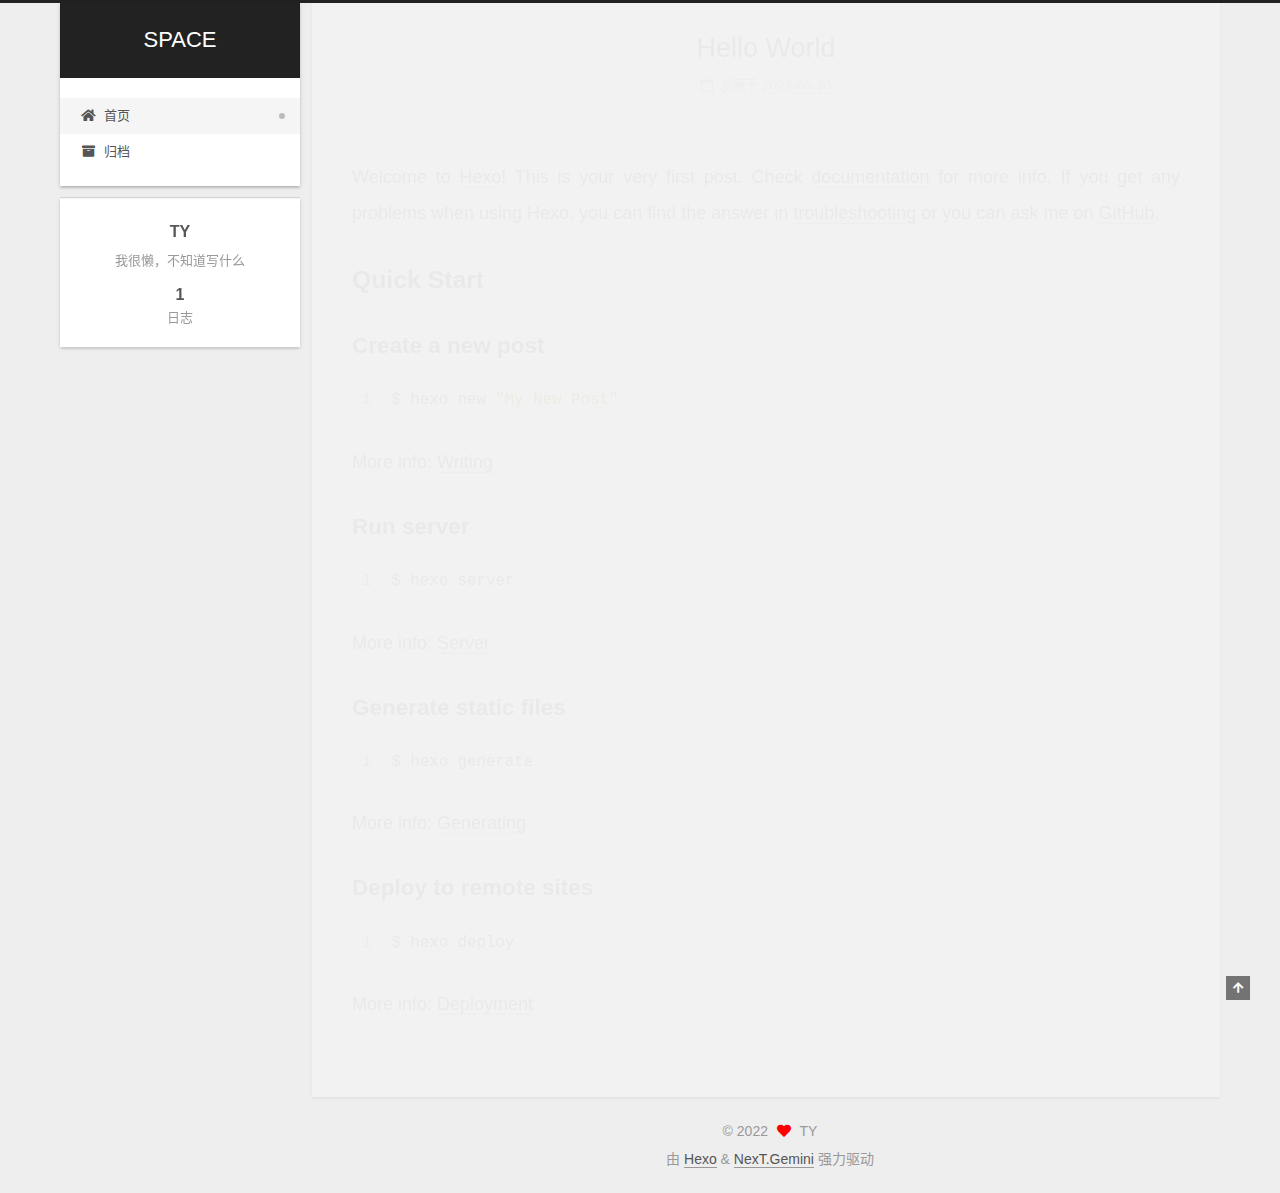
<file: index.html>
<!DOCTYPE html>
<html lang="zh-CN">
<head>
  <meta charset="UTF-8">
<meta name="viewport" content="width=device-width, initial-scale=1, maximum-scale=2">
<meta name="theme-color" content="#222">
<meta name="generator" content="Hexo 5.4.2">
  <link rel="apple-touch-icon" sizes="180x180" href="/images/apple-touch-icon-next.png">
  <link rel="icon" type="image/png" sizes="32x32" href="/images/favicon-32x32-next.png">
  <link rel="icon" type="image/png" sizes="16x16" href="/images/favicon-16x16-next.png">
  <link rel="mask-icon" href="/images/logo.svg" color="#222">

<link rel="stylesheet" href="/css/main.css">


<link rel="stylesheet" href="/lib/font-awesome/css/all.min.css">

<script id="hexo-configurations">
    var NexT = window.NexT || {};
    var CONFIG = {"hostname":"example.com","root":"/","scheme":"Gemini","version":"7.8.0","exturl":false,"sidebar":{"position":"left","display":"post","padding":18,"offset":12,"onmobile":false},"copycode":{"enable":false,"show_result":false,"style":null},"back2top":{"enable":true,"sidebar":false,"scrollpercent":false},"bookmark":{"enable":false,"color":"#222","save":"auto"},"fancybox":false,"mediumzoom":false,"lazyload":false,"pangu":false,"comments":{"style":"tabs","active":null,"storage":true,"lazyload":false,"nav":null},"algolia":{"hits":{"per_page":10},"labels":{"input_placeholder":"Search for Posts","hits_empty":"We didn't find any results for the search: ${query}","hits_stats":"${hits} results found in ${time} ms"}},"localsearch":{"enable":false,"trigger":"auto","top_n_per_article":1,"unescape":false,"preload":false},"motion":{"enable":true,"async":false,"transition":{"post_block":"fadeIn","post_header":"slideDownIn","post_body":"slideDownIn","coll_header":"slideLeftIn","sidebar":"slideUpIn"}}};
  </script>

  <meta name="description" content="我很懒，不知道写什么">
<meta property="og:type" content="website">
<meta property="og:title" content="SPACE">
<meta property="og:url" content="http://example.com/index.html">
<meta property="og:site_name" content="SPACE">
<meta property="og:description" content="我很懒，不知道写什么">
<meta property="og:locale" content="zh_CN">
<meta property="article:author" content="TY">
<meta name="twitter:card" content="summary">

<link rel="canonical" href="http://example.com/">


<script id="page-configurations">
  // https://hexo.io/docs/variables.html
  CONFIG.page = {
    sidebar: "",
    isHome : true,
    isPost : false,
    lang   : 'zh-CN'
  };
</script>

  <title>SPACE</title>
  






  <noscript>
  <style>
  .use-motion .brand,
  .use-motion .menu-item,
  .sidebar-inner,
  .use-motion .post-block,
  .use-motion .pagination,
  .use-motion .comments,
  .use-motion .post-header,
  .use-motion .post-body,
  .use-motion .collection-header { opacity: initial; }

  .use-motion .site-title,
  .use-motion .site-subtitle {
    opacity: initial;
    top: initial;
  }

  .use-motion .logo-line-before i { left: initial; }
  .use-motion .logo-line-after i { right: initial; }
  </style>
</noscript>

</head>

<body itemscope itemtype="http://schema.org/WebPage">
  <div class="container use-motion">
    <div class="headband"></div>

    <header class="header" itemscope itemtype="http://schema.org/WPHeader">
      <div class="header-inner"><div class="site-brand-container">
  <div class="site-nav-toggle">
    <div class="toggle" aria-label="切换导航栏">
      <span class="toggle-line toggle-line-first"></span>
      <span class="toggle-line toggle-line-middle"></span>
      <span class="toggle-line toggle-line-last"></span>
    </div>
  </div>

  <div class="site-meta">

    <a href="/" class="brand" rel="start">
      <span class="logo-line-before"><i></i></span>
      <h1 class="site-title">SPACE</h1>
      <span class="logo-line-after"><i></i></span>
    </a>
  </div>

  <div class="site-nav-right">
    <div class="toggle popup-trigger">
    </div>
  </div>
</div>




<nav class="site-nav">
  <ul id="menu" class="main-menu menu">
        <li class="menu-item menu-item-home">

    <a href="/" rel="section"><i class="fa fa-home fa-fw"></i>首页</a>

  </li>
        <li class="menu-item menu-item-archives">

    <a href="/archives/" rel="section"><i class="fa fa-archive fa-fw"></i>归档</a>

  </li>
  </ul>
</nav>




</div>
    </header>

    
  <div class="back-to-top">
    <i class="fa fa-arrow-up"></i>
    <span>0%</span>
  </div>


    <main class="main">
      <div class="main-inner">
        <div class="content-wrap">
          

          <div class="content index posts-expand">
            
      
  
  
  <article itemscope itemtype="http://schema.org/Article" class="post-block" lang="zh-CN">
    <link itemprop="mainEntityOfPage" href="http://example.com/2022/06/30/hello-world/">

    <span hidden itemprop="author" itemscope itemtype="http://schema.org/Person">
      <meta itemprop="image" content="/images/avatar.gif">
      <meta itemprop="name" content="TY">
      <meta itemprop="description" content="我很懒，不知道写什么">
    </span>

    <span hidden itemprop="publisher" itemscope itemtype="http://schema.org/Organization">
      <meta itemprop="name" content="SPACE">
    </span>
      <header class="post-header">
        <h2 class="post-title" itemprop="name headline">
          
            <a href="/2022/06/30/hello-world/" class="post-title-link" itemprop="url">Hello World</a>
        </h2>

        <div class="post-meta">
            <span class="post-meta-item">
              <span class="post-meta-item-icon">
                <i class="far fa-calendar"></i>
              </span>
              <span class="post-meta-item-text">发表于</span>
              

              <time title="创建时间：2022-06-30 14:33:04 / 修改时间：12:05:09" itemprop="dateCreated datePublished" datetime="2022-06-30T14:33:04+08:00">2022-06-30</time>
            </span>

          

        </div>
      </header>

    
    
    
    <div class="post-body" itemprop="articleBody">

      
          <p>Welcome to <a target="_blank" rel="noopener" href="https://hexo.io/">Hexo</a>! This is your very first post. Check <a target="_blank" rel="noopener" href="https://hexo.io/docs/">documentation</a> for more info. If you get any problems when using Hexo, you can find the answer in <a target="_blank" rel="noopener" href="https://hexo.io/docs/troubleshooting.html">troubleshooting</a> or you can ask me on <a target="_blank" rel="noopener" href="https://github.com/hexojs/hexo/issues">GitHub</a>.</p>
<h2 id="Quick-Start"><a href="#Quick-Start" class="headerlink" title="Quick Start"></a>Quick Start</h2><h3 id="Create-a-new-post"><a href="#Create-a-new-post" class="headerlink" title="Create a new post"></a>Create a new post</h3><figure class="highlight bash"><table><tr><td class="gutter"><pre><span class="line">1</span><br></pre></td><td class="code"><pre><span class="line">$ hexo new <span class="string">&quot;My New Post&quot;</span></span><br></pre></td></tr></table></figure>

<p>More info: <a target="_blank" rel="noopener" href="https://hexo.io/docs/writing.html">Writing</a></p>
<h3 id="Run-server"><a href="#Run-server" class="headerlink" title="Run server"></a>Run server</h3><figure class="highlight bash"><table><tr><td class="gutter"><pre><span class="line">1</span><br></pre></td><td class="code"><pre><span class="line">$ hexo server</span><br></pre></td></tr></table></figure>

<p>More info: <a target="_blank" rel="noopener" href="https://hexo.io/docs/server.html">Server</a></p>
<h3 id="Generate-static-files"><a href="#Generate-static-files" class="headerlink" title="Generate static files"></a>Generate static files</h3><figure class="highlight bash"><table><tr><td class="gutter"><pre><span class="line">1</span><br></pre></td><td class="code"><pre><span class="line">$ hexo generate</span><br></pre></td></tr></table></figure>

<p>More info: <a target="_blank" rel="noopener" href="https://hexo.io/docs/generating.html">Generating</a></p>
<h3 id="Deploy-to-remote-sites"><a href="#Deploy-to-remote-sites" class="headerlink" title="Deploy to remote sites"></a>Deploy to remote sites</h3><figure class="highlight bash"><table><tr><td class="gutter"><pre><span class="line">1</span><br></pre></td><td class="code"><pre><span class="line">$ hexo deploy</span><br></pre></td></tr></table></figure>

<p>More info: <a target="_blank" rel="noopener" href="https://hexo.io/docs/one-command-deployment.html">Deployment</a></p>

      
    </div>

    
    
    
      <footer class="post-footer">
        <div class="post-eof"></div>
      </footer>
  </article>
  
  
  


  



          </div>
          

<script>
  window.addEventListener('tabs:register', () => {
    let { activeClass } = CONFIG.comments;
    if (CONFIG.comments.storage) {
      activeClass = localStorage.getItem('comments_active') || activeClass;
    }
    if (activeClass) {
      let activeTab = document.querySelector(`a[href="#comment-${activeClass}"]`);
      if (activeTab) {
        activeTab.click();
      }
    }
  });
  if (CONFIG.comments.storage) {
    window.addEventListener('tabs:click', event => {
      if (!event.target.matches('.tabs-comment .tab-content .tab-pane')) return;
      let commentClass = event.target.classList[1];
      localStorage.setItem('comments_active', commentClass);
    });
  }
</script>

        </div>
          
  
  <div class="toggle sidebar-toggle">
    <span class="toggle-line toggle-line-first"></span>
    <span class="toggle-line toggle-line-middle"></span>
    <span class="toggle-line toggle-line-last"></span>
  </div>

  <aside class="sidebar">
    <div class="sidebar-inner">

      <ul class="sidebar-nav motion-element">
        <li class="sidebar-nav-toc">
          文章目录
        </li>
        <li class="sidebar-nav-overview">
          站点概览
        </li>
      </ul>

      <!--noindex-->
      <div class="post-toc-wrap sidebar-panel">
      </div>
      <!--/noindex-->

      <div class="site-overview-wrap sidebar-panel">
        <div class="site-author motion-element" itemprop="author" itemscope itemtype="http://schema.org/Person">
  <p class="site-author-name" itemprop="name">TY</p>
  <div class="site-description" itemprop="description">我很懒，不知道写什么</div>
</div>
<div class="site-state-wrap motion-element">
  <nav class="site-state">
      <div class="site-state-item site-state-posts">
          <a href="/archives/">
        
          <span class="site-state-item-count">1</span>
          <span class="site-state-item-name">日志</span>
        </a>
      </div>
  </nav>
</div>



      </div>

    </div>
  </aside>
  <div id="sidebar-dimmer"></div>


      </div>
    </main>

    <footer class="footer">
      <div class="footer-inner">
        

        

<div class="copyright">
  
  &copy; 
  <span itemprop="copyrightYear">2022</span>
  <span class="with-love">
    <i class="fa fa-heart"></i>
  </span>
  <span class="author" itemprop="copyrightHolder">TY</span>
</div>
  <div class="powered-by">由 <a href="https://hexo.io/" class="theme-link" rel="noopener" target="_blank">Hexo</a> & <a href="https://theme-next.org/" class="theme-link" rel="noopener" target="_blank">NexT.Gemini</a> 强力驱动
  </div>

        








      </div>
    </footer>
  </div>

  
  <script src="/lib/anime.min.js"></script>
  <script src="/lib/velocity/velocity.min.js"></script>
  <script src="/lib/velocity/velocity.ui.min.js"></script>

<script src="/js/utils.js"></script>

<script src="/js/motion.js"></script>


<script src="/js/schemes/pisces.js"></script>


<script src="/js/next-boot.js"></script>




  















  

  

</body>
</html>
</file>
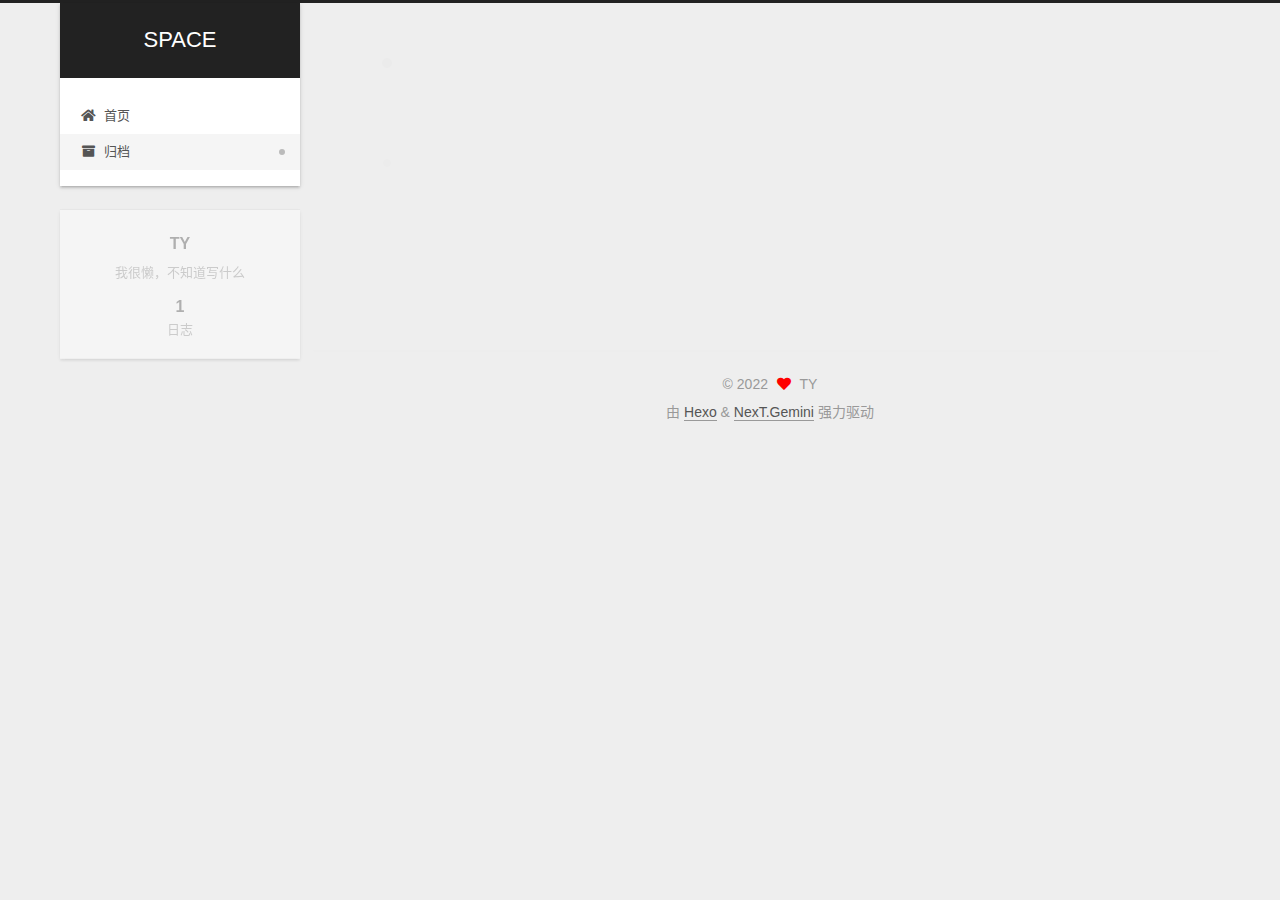
<file: archives/index.html>
<!DOCTYPE html>
<html lang="zh-CN">
<head>
  <meta charset="UTF-8">
<meta name="viewport" content="width=device-width, initial-scale=1, maximum-scale=2">
<meta name="theme-color" content="#222">
<meta name="generator" content="Hexo 5.4.2">
  <link rel="apple-touch-icon" sizes="180x180" href="/images/apple-touch-icon-next.png">
  <link rel="icon" type="image/png" sizes="32x32" href="/images/favicon-32x32-next.png">
  <link rel="icon" type="image/png" sizes="16x16" href="/images/favicon-16x16-next.png">
  <link rel="mask-icon" href="/images/logo.svg" color="#222">

<link rel="stylesheet" href="/css/main.css">


<link rel="stylesheet" href="/lib/font-awesome/css/all.min.css">

<script id="hexo-configurations">
    var NexT = window.NexT || {};
    var CONFIG = {"hostname":"example.com","root":"/","scheme":"Gemini","version":"7.8.0","exturl":false,"sidebar":{"position":"left","display":"post","padding":18,"offset":12,"onmobile":false},"copycode":{"enable":false,"show_result":false,"style":null},"back2top":{"enable":true,"sidebar":false,"scrollpercent":false},"bookmark":{"enable":false,"color":"#222","save":"auto"},"fancybox":false,"mediumzoom":false,"lazyload":false,"pangu":false,"comments":{"style":"tabs","active":null,"storage":true,"lazyload":false,"nav":null},"algolia":{"hits":{"per_page":10},"labels":{"input_placeholder":"Search for Posts","hits_empty":"We didn't find any results for the search: ${query}","hits_stats":"${hits} results found in ${time} ms"}},"localsearch":{"enable":false,"trigger":"auto","top_n_per_article":1,"unescape":false,"preload":false},"motion":{"enable":true,"async":false,"transition":{"post_block":"fadeIn","post_header":"slideDownIn","post_body":"slideDownIn","coll_header":"slideLeftIn","sidebar":"slideUpIn"}}};
  </script>

  <meta name="description" content="我很懒，不知道写什么">
<meta property="og:type" content="website">
<meta property="og:title" content="SPACE">
<meta property="og:url" content="http://example.com/archives/index.html">
<meta property="og:site_name" content="SPACE">
<meta property="og:description" content="我很懒，不知道写什么">
<meta property="og:locale" content="zh_CN">
<meta property="article:author" content="TY">
<meta name="twitter:card" content="summary">

<link rel="canonical" href="http://example.com/archives/">


<script id="page-configurations">
  // https://hexo.io/docs/variables.html
  CONFIG.page = {
    sidebar: "",
    isHome : false,
    isPost : false,
    lang   : 'zh-CN'
  };
</script>

  <title>归档 | SPACE</title>
  






  <noscript>
  <style>
  .use-motion .brand,
  .use-motion .menu-item,
  .sidebar-inner,
  .use-motion .post-block,
  .use-motion .pagination,
  .use-motion .comments,
  .use-motion .post-header,
  .use-motion .post-body,
  .use-motion .collection-header { opacity: initial; }

  .use-motion .site-title,
  .use-motion .site-subtitle {
    opacity: initial;
    top: initial;
  }

  .use-motion .logo-line-before i { left: initial; }
  .use-motion .logo-line-after i { right: initial; }
  </style>
</noscript>

</head>

<body itemscope itemtype="http://schema.org/WebPage">
  <div class="container use-motion">
    <div class="headband"></div>

    <header class="header" itemscope itemtype="http://schema.org/WPHeader">
      <div class="header-inner"><div class="site-brand-container">
  <div class="site-nav-toggle">
    <div class="toggle" aria-label="切换导航栏">
      <span class="toggle-line toggle-line-first"></span>
      <span class="toggle-line toggle-line-middle"></span>
      <span class="toggle-line toggle-line-last"></span>
    </div>
  </div>

  <div class="site-meta">

    <a href="/" class="brand" rel="start">
      <span class="logo-line-before"><i></i></span>
      <h1 class="site-title">SPACE</h1>
      <span class="logo-line-after"><i></i></span>
    </a>
  </div>

  <div class="site-nav-right">
    <div class="toggle popup-trigger">
    </div>
  </div>
</div>




<nav class="site-nav">
  <ul id="menu" class="main-menu menu">
        <li class="menu-item menu-item-home">

    <a href="/" rel="section"><i class="fa fa-home fa-fw"></i>首页</a>

  </li>
        <li class="menu-item menu-item-archives">

    <a href="/archives/" rel="section"><i class="fa fa-archive fa-fw"></i>归档</a>

  </li>
  </ul>
</nav>




</div>
    </header>

    
  <div class="back-to-top">
    <i class="fa fa-arrow-up"></i>
    <span>0%</span>
  </div>


    <main class="main">
      <div class="main-inner">
        <div class="content-wrap">
          

          <div class="content archive">
            

  
  
  
  <div class="post-block">
    <div class="posts-collapse">
      <div class="collection-title">
        <span class="collection-header">嗯..! 目前共计 1 篇日志。 继续努力。</span>
      </div>

      
    <div class="collection-year">
      <span class="collection-header">2022</span>
    </div>

  <article itemscope itemtype="http://schema.org/Article">
    <header class="post-header">

      <div class="post-meta">
        <time itemprop="dateCreated"
              datetime="2022-06-30T14:33:04+08:00"
              content="2022-06-30">
          06-30
        </time>
      </div>

      <div class="post-title">
          <a class="post-title-link" href="/2022/06/30/hello-world/" itemprop="url">
            <span itemprop="name">Hello World</span>
          </a>
      </div>

    </header>
  </article>


    </div>
  </div>
  
  
  

  



          </div>
          

<script>
  window.addEventListener('tabs:register', () => {
    let { activeClass } = CONFIG.comments;
    if (CONFIG.comments.storage) {
      activeClass = localStorage.getItem('comments_active') || activeClass;
    }
    if (activeClass) {
      let activeTab = document.querySelector(`a[href="#comment-${activeClass}"]`);
      if (activeTab) {
        activeTab.click();
      }
    }
  });
  if (CONFIG.comments.storage) {
    window.addEventListener('tabs:click', event => {
      if (!event.target.matches('.tabs-comment .tab-content .tab-pane')) return;
      let commentClass = event.target.classList[1];
      localStorage.setItem('comments_active', commentClass);
    });
  }
</script>

        </div>
          
  
  <div class="toggle sidebar-toggle">
    <span class="toggle-line toggle-line-first"></span>
    <span class="toggle-line toggle-line-middle"></span>
    <span class="toggle-line toggle-line-last"></span>
  </div>

  <aside class="sidebar">
    <div class="sidebar-inner">

      <ul class="sidebar-nav motion-element">
        <li class="sidebar-nav-toc">
          文章目录
        </li>
        <li class="sidebar-nav-overview">
          站点概览
        </li>
      </ul>

      <!--noindex-->
      <div class="post-toc-wrap sidebar-panel">
      </div>
      <!--/noindex-->

      <div class="site-overview-wrap sidebar-panel">
        <div class="site-author motion-element" itemprop="author" itemscope itemtype="http://schema.org/Person">
  <p class="site-author-name" itemprop="name">TY</p>
  <div class="site-description" itemprop="description">我很懒，不知道写什么</div>
</div>
<div class="site-state-wrap motion-element">
  <nav class="site-state">
      <div class="site-state-item site-state-posts">
          <a href="/archives/">
        
          <span class="site-state-item-count">1</span>
          <span class="site-state-item-name">日志</span>
        </a>
      </div>
  </nav>
</div>



      </div>

    </div>
  </aside>
  <div id="sidebar-dimmer"></div>


      </div>
    </main>

    <footer class="footer">
      <div class="footer-inner">
        

        

<div class="copyright">
  
  &copy; 
  <span itemprop="copyrightYear">2022</span>
  <span class="with-love">
    <i class="fa fa-heart"></i>
  </span>
  <span class="author" itemprop="copyrightHolder">TY</span>
</div>
  <div class="powered-by">由 <a href="https://hexo.io/" class="theme-link" rel="noopener" target="_blank">Hexo</a> & <a href="https://theme-next.org/" class="theme-link" rel="noopener" target="_blank">NexT.Gemini</a> 强力驱动
  </div>

        








      </div>
    </footer>
  </div>

  
  <script src="/lib/anime.min.js"></script>
  <script src="/lib/velocity/velocity.min.js"></script>
  <script src="/lib/velocity/velocity.ui.min.js"></script>

<script src="/js/utils.js"></script>

<script src="/js/motion.js"></script>


<script src="/js/schemes/pisces.js"></script>


<script src="/js/next-boot.js"></script>




  















  

  

</body>
</html>
</file>
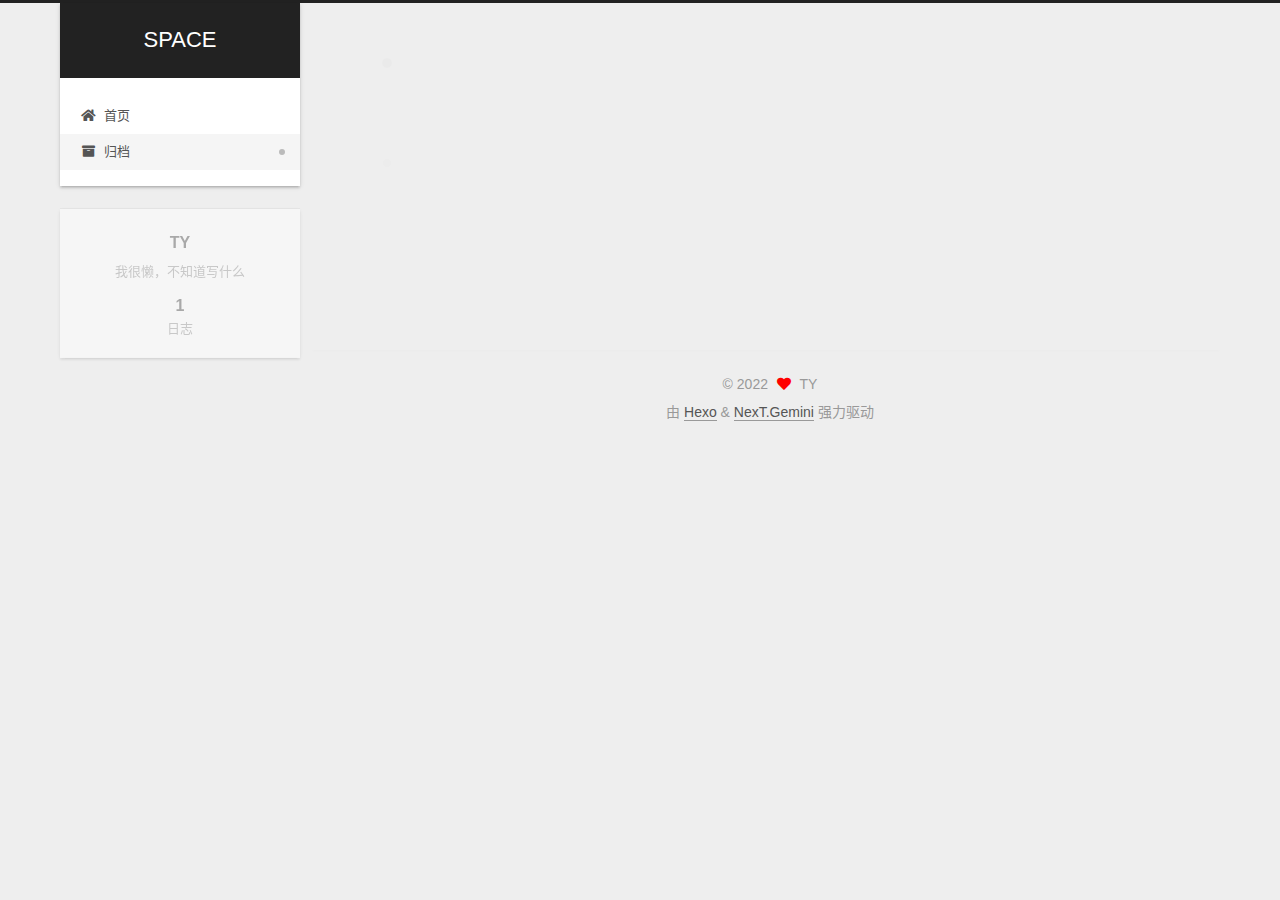
<file: archives/2022/index.html>
<!DOCTYPE html>
<html lang="zh-CN">
<head>
  <meta charset="UTF-8">
<meta name="viewport" content="width=device-width, initial-scale=1, maximum-scale=2">
<meta name="theme-color" content="#222">
<meta name="generator" content="Hexo 5.4.2">
  <link rel="apple-touch-icon" sizes="180x180" href="/images/apple-touch-icon-next.png">
  <link rel="icon" type="image/png" sizes="32x32" href="/images/favicon-32x32-next.png">
  <link rel="icon" type="image/png" sizes="16x16" href="/images/favicon-16x16-next.png">
  <link rel="mask-icon" href="/images/logo.svg" color="#222">

<link rel="stylesheet" href="/css/main.css">


<link rel="stylesheet" href="/lib/font-awesome/css/all.min.css">

<script id="hexo-configurations">
    var NexT = window.NexT || {};
    var CONFIG = {"hostname":"example.com","root":"/","scheme":"Gemini","version":"7.8.0","exturl":false,"sidebar":{"position":"left","display":"post","padding":18,"offset":12,"onmobile":false},"copycode":{"enable":false,"show_result":false,"style":null},"back2top":{"enable":true,"sidebar":false,"scrollpercent":false},"bookmark":{"enable":false,"color":"#222","save":"auto"},"fancybox":false,"mediumzoom":false,"lazyload":false,"pangu":false,"comments":{"style":"tabs","active":null,"storage":true,"lazyload":false,"nav":null},"algolia":{"hits":{"per_page":10},"labels":{"input_placeholder":"Search for Posts","hits_empty":"We didn't find any results for the search: ${query}","hits_stats":"${hits} results found in ${time} ms"}},"localsearch":{"enable":false,"trigger":"auto","top_n_per_article":1,"unescape":false,"preload":false},"motion":{"enable":true,"async":false,"transition":{"post_block":"fadeIn","post_header":"slideDownIn","post_body":"slideDownIn","coll_header":"slideLeftIn","sidebar":"slideUpIn"}}};
  </script>

  <meta name="description" content="我很懒，不知道写什么">
<meta property="og:type" content="website">
<meta property="og:title" content="SPACE">
<meta property="og:url" content="http://example.com/archives/2022/index.html">
<meta property="og:site_name" content="SPACE">
<meta property="og:description" content="我很懒，不知道写什么">
<meta property="og:locale" content="zh_CN">
<meta property="article:author" content="TY">
<meta name="twitter:card" content="summary">

<link rel="canonical" href="http://example.com/archives/2022/">


<script id="page-configurations">
  // https://hexo.io/docs/variables.html
  CONFIG.page = {
    sidebar: "",
    isHome : false,
    isPost : false,
    lang   : 'zh-CN'
  };
</script>

  <title>归档 | SPACE</title>
  






  <noscript>
  <style>
  .use-motion .brand,
  .use-motion .menu-item,
  .sidebar-inner,
  .use-motion .post-block,
  .use-motion .pagination,
  .use-motion .comments,
  .use-motion .post-header,
  .use-motion .post-body,
  .use-motion .collection-header { opacity: initial; }

  .use-motion .site-title,
  .use-motion .site-subtitle {
    opacity: initial;
    top: initial;
  }

  .use-motion .logo-line-before i { left: initial; }
  .use-motion .logo-line-after i { right: initial; }
  </style>
</noscript>

</head>

<body itemscope itemtype="http://schema.org/WebPage">
  <div class="container use-motion">
    <div class="headband"></div>

    <header class="header" itemscope itemtype="http://schema.org/WPHeader">
      <div class="header-inner"><div class="site-brand-container">
  <div class="site-nav-toggle">
    <div class="toggle" aria-label="切换导航栏">
      <span class="toggle-line toggle-line-first"></span>
      <span class="toggle-line toggle-line-middle"></span>
      <span class="toggle-line toggle-line-last"></span>
    </div>
  </div>

  <div class="site-meta">

    <a href="/" class="brand" rel="start">
      <span class="logo-line-before"><i></i></span>
      <h1 class="site-title">SPACE</h1>
      <span class="logo-line-after"><i></i></span>
    </a>
  </div>

  <div class="site-nav-right">
    <div class="toggle popup-trigger">
    </div>
  </div>
</div>




<nav class="site-nav">
  <ul id="menu" class="main-menu menu">
        <li class="menu-item menu-item-home">

    <a href="/" rel="section"><i class="fa fa-home fa-fw"></i>首页</a>

  </li>
        <li class="menu-item menu-item-archives">

    <a href="/archives/" rel="section"><i class="fa fa-archive fa-fw"></i>归档</a>

  </li>
  </ul>
</nav>




</div>
    </header>

    
  <div class="back-to-top">
    <i class="fa fa-arrow-up"></i>
    <span>0%</span>
  </div>


    <main class="main">
      <div class="main-inner">
        <div class="content-wrap">
          

          <div class="content archive">
            

  
  
  
  <div class="post-block">
    <div class="posts-collapse">
      <div class="collection-title">
        <span class="collection-header">嗯..! 目前共计 1 篇日志。 继续努力。</span>
      </div>

      
    <div class="collection-year">
      <span class="collection-header">2022</span>
    </div>

  <article itemscope itemtype="http://schema.org/Article">
    <header class="post-header">

      <div class="post-meta">
        <time itemprop="dateCreated"
              datetime="2022-06-30T14:33:04+08:00"
              content="2022-06-30">
          06-30
        </time>
      </div>

      <div class="post-title">
          <a class="post-title-link" href="/2022/06/30/hello-world/" itemprop="url">
            <span itemprop="name">Hello World</span>
          </a>
      </div>

    </header>
  </article>


    </div>
  </div>
  
  
  

  



          </div>
          

<script>
  window.addEventListener('tabs:register', () => {
    let { activeClass } = CONFIG.comments;
    if (CONFIG.comments.storage) {
      activeClass = localStorage.getItem('comments_active') || activeClass;
    }
    if (activeClass) {
      let activeTab = document.querySelector(`a[href="#comment-${activeClass}"]`);
      if (activeTab) {
        activeTab.click();
      }
    }
  });
  if (CONFIG.comments.storage) {
    window.addEventListener('tabs:click', event => {
      if (!event.target.matches('.tabs-comment .tab-content .tab-pane')) return;
      let commentClass = event.target.classList[1];
      localStorage.setItem('comments_active', commentClass);
    });
  }
</script>

        </div>
          
  
  <div class="toggle sidebar-toggle">
    <span class="toggle-line toggle-line-first"></span>
    <span class="toggle-line toggle-line-middle"></span>
    <span class="toggle-line toggle-line-last"></span>
  </div>

  <aside class="sidebar">
    <div class="sidebar-inner">

      <ul class="sidebar-nav motion-element">
        <li class="sidebar-nav-toc">
          文章目录
        </li>
        <li class="sidebar-nav-overview">
          站点概览
        </li>
      </ul>

      <!--noindex-->
      <div class="post-toc-wrap sidebar-panel">
      </div>
      <!--/noindex-->

      <div class="site-overview-wrap sidebar-panel">
        <div class="site-author motion-element" itemprop="author" itemscope itemtype="http://schema.org/Person">
  <p class="site-author-name" itemprop="name">TY</p>
  <div class="site-description" itemprop="description">我很懒，不知道写什么</div>
</div>
<div class="site-state-wrap motion-element">
  <nav class="site-state">
      <div class="site-state-item site-state-posts">
          <a href="/archives/">
        
          <span class="site-state-item-count">1</span>
          <span class="site-state-item-name">日志</span>
        </a>
      </div>
  </nav>
</div>



      </div>

    </div>
  </aside>
  <div id="sidebar-dimmer"></div>


      </div>
    </main>

    <footer class="footer">
      <div class="footer-inner">
        

        

<div class="copyright">
  
  &copy; 
  <span itemprop="copyrightYear">2022</span>
  <span class="with-love">
    <i class="fa fa-heart"></i>
  </span>
  <span class="author" itemprop="copyrightHolder">TY</span>
</div>
  <div class="powered-by">由 <a href="https://hexo.io/" class="theme-link" rel="noopener" target="_blank">Hexo</a> & <a href="https://theme-next.org/" class="theme-link" rel="noopener" target="_blank">NexT.Gemini</a> 强力驱动
  </div>

        








      </div>
    </footer>
  </div>

  
  <script src="/lib/anime.min.js"></script>
  <script src="/lib/velocity/velocity.min.js"></script>
  <script src="/lib/velocity/velocity.ui.min.js"></script>

<script src="/js/utils.js"></script>

<script src="/js/motion.js"></script>


<script src="/js/schemes/pisces.js"></script>


<script src="/js/next-boot.js"></script>




  















  

  

</body>
</html>
</file>
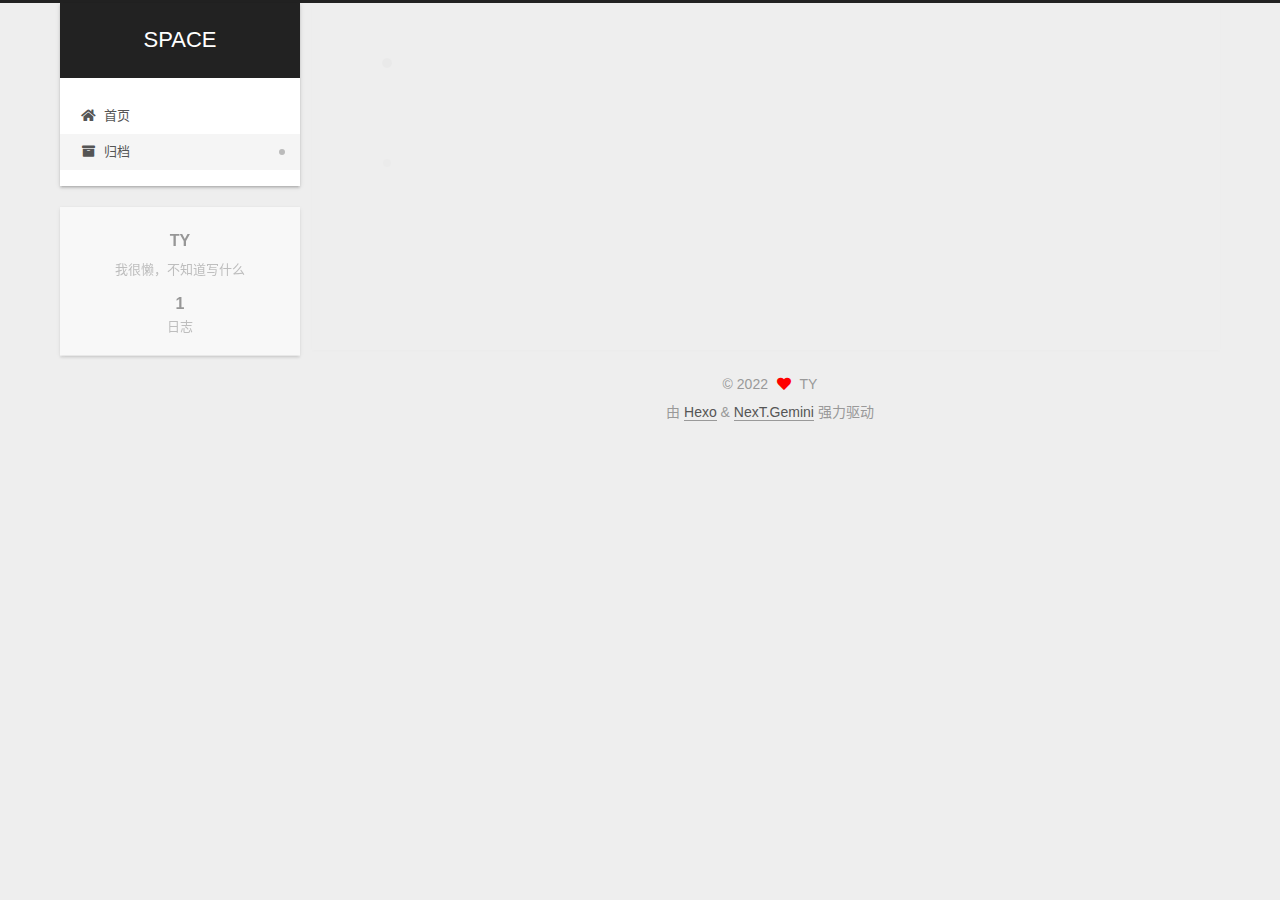
<file: archives/2022/06/index.html>
<!DOCTYPE html>
<html lang="zh-CN">
<head>
  <meta charset="UTF-8">
<meta name="viewport" content="width=device-width, initial-scale=1, maximum-scale=2">
<meta name="theme-color" content="#222">
<meta name="generator" content="Hexo 5.4.2">
  <link rel="apple-touch-icon" sizes="180x180" href="/images/apple-touch-icon-next.png">
  <link rel="icon" type="image/png" sizes="32x32" href="/images/favicon-32x32-next.png">
  <link rel="icon" type="image/png" sizes="16x16" href="/images/favicon-16x16-next.png">
  <link rel="mask-icon" href="/images/logo.svg" color="#222">

<link rel="stylesheet" href="/css/main.css">


<link rel="stylesheet" href="/lib/font-awesome/css/all.min.css">

<script id="hexo-configurations">
    var NexT = window.NexT || {};
    var CONFIG = {"hostname":"example.com","root":"/","scheme":"Gemini","version":"7.8.0","exturl":false,"sidebar":{"position":"left","display":"post","padding":18,"offset":12,"onmobile":false},"copycode":{"enable":false,"show_result":false,"style":null},"back2top":{"enable":true,"sidebar":false,"scrollpercent":false},"bookmark":{"enable":false,"color":"#222","save":"auto"},"fancybox":false,"mediumzoom":false,"lazyload":false,"pangu":false,"comments":{"style":"tabs","active":null,"storage":true,"lazyload":false,"nav":null},"algolia":{"hits":{"per_page":10},"labels":{"input_placeholder":"Search for Posts","hits_empty":"We didn't find any results for the search: ${query}","hits_stats":"${hits} results found in ${time} ms"}},"localsearch":{"enable":false,"trigger":"auto","top_n_per_article":1,"unescape":false,"preload":false},"motion":{"enable":true,"async":false,"transition":{"post_block":"fadeIn","post_header":"slideDownIn","post_body":"slideDownIn","coll_header":"slideLeftIn","sidebar":"slideUpIn"}}};
  </script>

  <meta name="description" content="我很懒，不知道写什么">
<meta property="og:type" content="website">
<meta property="og:title" content="SPACE">
<meta property="og:url" content="http://example.com/archives/2022/06/index.html">
<meta property="og:site_name" content="SPACE">
<meta property="og:description" content="我很懒，不知道写什么">
<meta property="og:locale" content="zh_CN">
<meta property="article:author" content="TY">
<meta name="twitter:card" content="summary">

<link rel="canonical" href="http://example.com/archives/2022/06/">


<script id="page-configurations">
  // https://hexo.io/docs/variables.html
  CONFIG.page = {
    sidebar: "",
    isHome : false,
    isPost : false,
    lang   : 'zh-CN'
  };
</script>

  <title>归档 | SPACE</title>
  






  <noscript>
  <style>
  .use-motion .brand,
  .use-motion .menu-item,
  .sidebar-inner,
  .use-motion .post-block,
  .use-motion .pagination,
  .use-motion .comments,
  .use-motion .post-header,
  .use-motion .post-body,
  .use-motion .collection-header { opacity: initial; }

  .use-motion .site-title,
  .use-motion .site-subtitle {
    opacity: initial;
    top: initial;
  }

  .use-motion .logo-line-before i { left: initial; }
  .use-motion .logo-line-after i { right: initial; }
  </style>
</noscript>

</head>

<body itemscope itemtype="http://schema.org/WebPage">
  <div class="container use-motion">
    <div class="headband"></div>

    <header class="header" itemscope itemtype="http://schema.org/WPHeader">
      <div class="header-inner"><div class="site-brand-container">
  <div class="site-nav-toggle">
    <div class="toggle" aria-label="切换导航栏">
      <span class="toggle-line toggle-line-first"></span>
      <span class="toggle-line toggle-line-middle"></span>
      <span class="toggle-line toggle-line-last"></span>
    </div>
  </div>

  <div class="site-meta">

    <a href="/" class="brand" rel="start">
      <span class="logo-line-before"><i></i></span>
      <h1 class="site-title">SPACE</h1>
      <span class="logo-line-after"><i></i></span>
    </a>
  </div>

  <div class="site-nav-right">
    <div class="toggle popup-trigger">
    </div>
  </div>
</div>




<nav class="site-nav">
  <ul id="menu" class="main-menu menu">
        <li class="menu-item menu-item-home">

    <a href="/" rel="section"><i class="fa fa-home fa-fw"></i>首页</a>

  </li>
        <li class="menu-item menu-item-archives">

    <a href="/archives/" rel="section"><i class="fa fa-archive fa-fw"></i>归档</a>

  </li>
  </ul>
</nav>




</div>
    </header>

    
  <div class="back-to-top">
    <i class="fa fa-arrow-up"></i>
    <span>0%</span>
  </div>


    <main class="main">
      <div class="main-inner">
        <div class="content-wrap">
          

          <div class="content archive">
            

  
  
  
  <div class="post-block">
    <div class="posts-collapse">
      <div class="collection-title">
        <span class="collection-header">嗯..! 目前共计 1 篇日志。 继续努力。</span>
      </div>

      
    <div class="collection-year">
      <span class="collection-header">2022</span>
    </div>

  <article itemscope itemtype="http://schema.org/Article">
    <header class="post-header">

      <div class="post-meta">
        <time itemprop="dateCreated"
              datetime="2022-06-30T14:33:04+08:00"
              content="2022-06-30">
          06-30
        </time>
      </div>

      <div class="post-title">
          <a class="post-title-link" href="/2022/06/30/hello-world/" itemprop="url">
            <span itemprop="name">Hello World</span>
          </a>
      </div>

    </header>
  </article>


    </div>
  </div>
  
  
  

  



          </div>
          

<script>
  window.addEventListener('tabs:register', () => {
    let { activeClass } = CONFIG.comments;
    if (CONFIG.comments.storage) {
      activeClass = localStorage.getItem('comments_active') || activeClass;
    }
    if (activeClass) {
      let activeTab = document.querySelector(`a[href="#comment-${activeClass}"]`);
      if (activeTab) {
        activeTab.click();
      }
    }
  });
  if (CONFIG.comments.storage) {
    window.addEventListener('tabs:click', event => {
      if (!event.target.matches('.tabs-comment .tab-content .tab-pane')) return;
      let commentClass = event.target.classList[1];
      localStorage.setItem('comments_active', commentClass);
    });
  }
</script>

        </div>
          
  
  <div class="toggle sidebar-toggle">
    <span class="toggle-line toggle-line-first"></span>
    <span class="toggle-line toggle-line-middle"></span>
    <span class="toggle-line toggle-line-last"></span>
  </div>

  <aside class="sidebar">
    <div class="sidebar-inner">

      <ul class="sidebar-nav motion-element">
        <li class="sidebar-nav-toc">
          文章目录
        </li>
        <li class="sidebar-nav-overview">
          站点概览
        </li>
      </ul>

      <!--noindex-->
      <div class="post-toc-wrap sidebar-panel">
      </div>
      <!--/noindex-->

      <div class="site-overview-wrap sidebar-panel">
        <div class="site-author motion-element" itemprop="author" itemscope itemtype="http://schema.org/Person">
  <p class="site-author-name" itemprop="name">TY</p>
  <div class="site-description" itemprop="description">我很懒，不知道写什么</div>
</div>
<div class="site-state-wrap motion-element">
  <nav class="site-state">
      <div class="site-state-item site-state-posts">
          <a href="/archives/">
        
          <span class="site-state-item-count">1</span>
          <span class="site-state-item-name">日志</span>
        </a>
      </div>
  </nav>
</div>



      </div>

    </div>
  </aside>
  <div id="sidebar-dimmer"></div>


      </div>
    </main>

    <footer class="footer">
      <div class="footer-inner">
        

        

<div class="copyright">
  
  &copy; 
  <span itemprop="copyrightYear">2022</span>
  <span class="with-love">
    <i class="fa fa-heart"></i>
  </span>
  <span class="author" itemprop="copyrightHolder">TY</span>
</div>
  <div class="powered-by">由 <a href="https://hexo.io/" class="theme-link" rel="noopener" target="_blank">Hexo</a> & <a href="https://theme-next.org/" class="theme-link" rel="noopener" target="_blank">NexT.Gemini</a> 强力驱动
  </div>

        








      </div>
    </footer>
  </div>

  
  <script src="/lib/anime.min.js"></script>
  <script src="/lib/velocity/velocity.min.js"></script>
  <script src="/lib/velocity/velocity.ui.min.js"></script>

<script src="/js/utils.js"></script>

<script src="/js/motion.js"></script>


<script src="/js/schemes/pisces.js"></script>


<script src="/js/next-boot.js"></script>




  















  

  

</body>
</html>
</file>
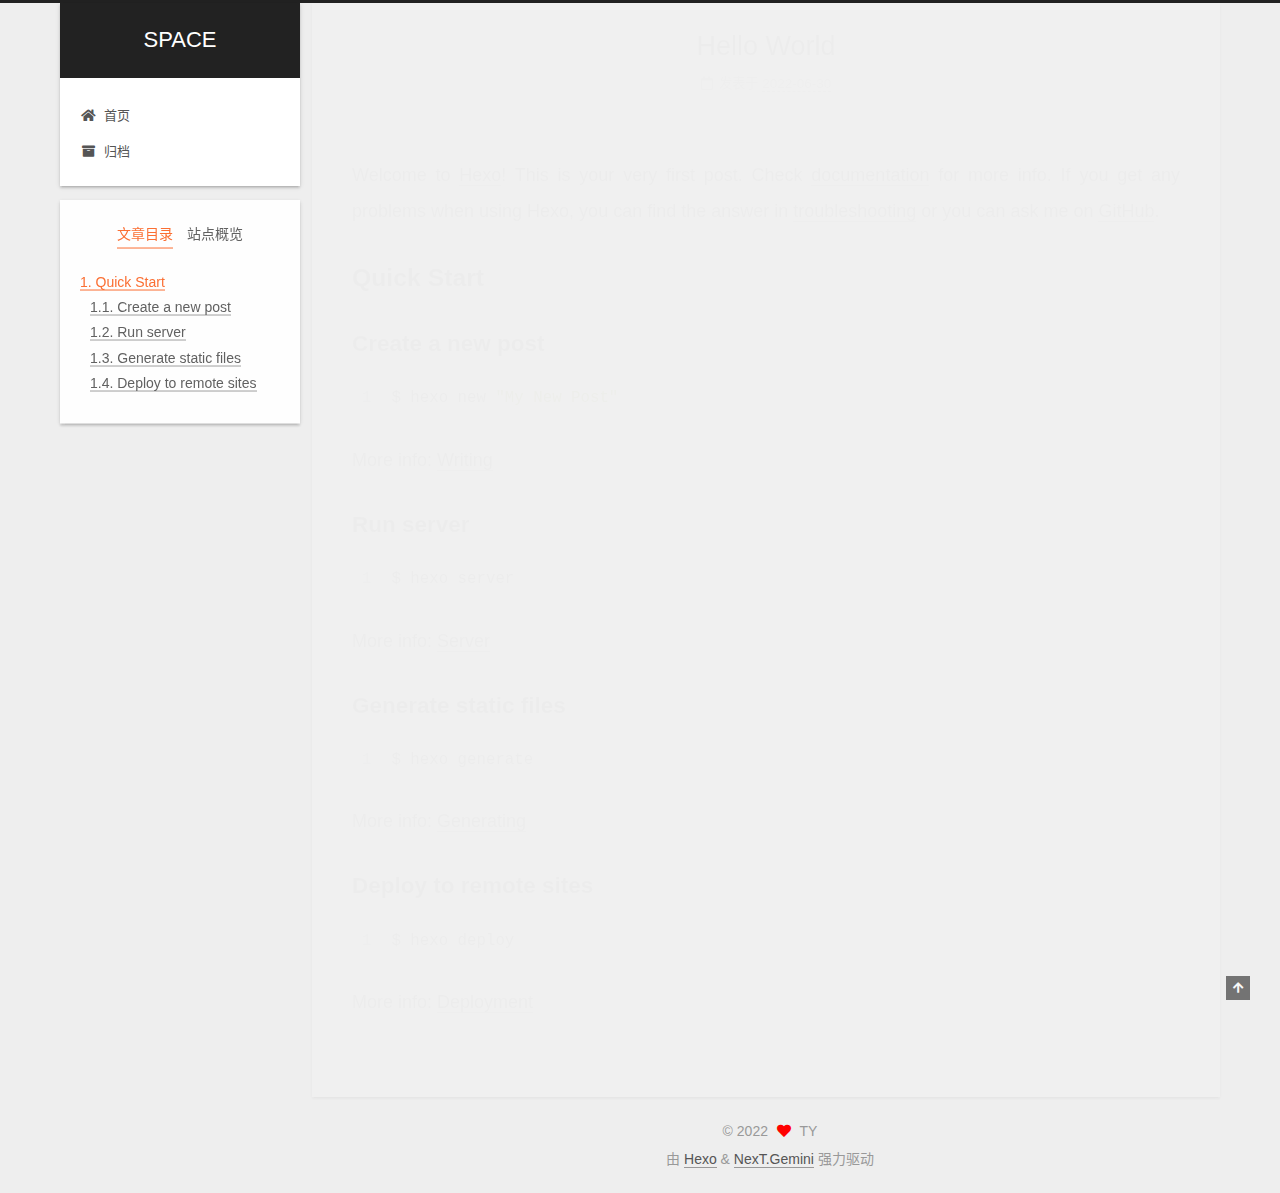
<file: 2022/06/30/hello-world/index.html>
<!DOCTYPE html>
<html lang="zh-CN">
<head>
  <meta charset="UTF-8">
<meta name="viewport" content="width=device-width, initial-scale=1, maximum-scale=2">
<meta name="theme-color" content="#222">
<meta name="generator" content="Hexo 5.4.2">
  <link rel="apple-touch-icon" sizes="180x180" href="/images/apple-touch-icon-next.png">
  <link rel="icon" type="image/png" sizes="32x32" href="/images/favicon-32x32-next.png">
  <link rel="icon" type="image/png" sizes="16x16" href="/images/favicon-16x16-next.png">
  <link rel="mask-icon" href="/images/logo.svg" color="#222">

<link rel="stylesheet" href="/css/main.css">


<link rel="stylesheet" href="/lib/font-awesome/css/all.min.css">

<script id="hexo-configurations">
    var NexT = window.NexT || {};
    var CONFIG = {"hostname":"example.com","root":"/","scheme":"Gemini","version":"7.8.0","exturl":false,"sidebar":{"position":"left","display":"post","padding":18,"offset":12,"onmobile":false},"copycode":{"enable":false,"show_result":false,"style":null},"back2top":{"enable":true,"sidebar":false,"scrollpercent":false},"bookmark":{"enable":false,"color":"#222","save":"auto"},"fancybox":false,"mediumzoom":false,"lazyload":false,"pangu":false,"comments":{"style":"tabs","active":null,"storage":true,"lazyload":false,"nav":null},"algolia":{"hits":{"per_page":10},"labels":{"input_placeholder":"Search for Posts","hits_empty":"We didn't find any results for the search: ${query}","hits_stats":"${hits} results found in ${time} ms"}},"localsearch":{"enable":false,"trigger":"auto","top_n_per_article":1,"unescape":false,"preload":false},"motion":{"enable":true,"async":false,"transition":{"post_block":"fadeIn","post_header":"slideDownIn","post_body":"slideDownIn","coll_header":"slideLeftIn","sidebar":"slideUpIn"}}};
  </script>

  <meta name="description" content="Welcome to Hexo! This is your very first post. Check documentation for more info. If you get any problems when using Hexo, you can find the answer in troubleshooting or you can ask me on GitHub. Quick">
<meta property="og:type" content="article">
<meta property="og:title" content="Hello World">
<meta property="og:url" content="http://example.com/2022/06/30/hello-world/index.html">
<meta property="og:site_name" content="SPACE">
<meta property="og:description" content="Welcome to Hexo! This is your very first post. Check documentation for more info. If you get any problems when using Hexo, you can find the answer in troubleshooting or you can ask me on GitHub. Quick">
<meta property="og:locale" content="zh_CN">
<meta property="article:published_time" content="2022-06-30T06:33:04.534Z">
<meta property="article:modified_time" content="2022-06-30T04:05:09.389Z">
<meta property="article:author" content="TY">
<meta name="twitter:card" content="summary">

<link rel="canonical" href="http://example.com/2022/06/30/hello-world/">


<script id="page-configurations">
  // https://hexo.io/docs/variables.html
  CONFIG.page = {
    sidebar: "",
    isHome : false,
    isPost : true,
    lang   : 'zh-CN'
  };
</script>

  <title>Hello World | SPACE</title>
  






  <noscript>
  <style>
  .use-motion .brand,
  .use-motion .menu-item,
  .sidebar-inner,
  .use-motion .post-block,
  .use-motion .pagination,
  .use-motion .comments,
  .use-motion .post-header,
  .use-motion .post-body,
  .use-motion .collection-header { opacity: initial; }

  .use-motion .site-title,
  .use-motion .site-subtitle {
    opacity: initial;
    top: initial;
  }

  .use-motion .logo-line-before i { left: initial; }
  .use-motion .logo-line-after i { right: initial; }
  </style>
</noscript>

</head>

<body itemscope itemtype="http://schema.org/WebPage">
  <div class="container use-motion">
    <div class="headband"></div>

    <header class="header" itemscope itemtype="http://schema.org/WPHeader">
      <div class="header-inner"><div class="site-brand-container">
  <div class="site-nav-toggle">
    <div class="toggle" aria-label="切换导航栏">
      <span class="toggle-line toggle-line-first"></span>
      <span class="toggle-line toggle-line-middle"></span>
      <span class="toggle-line toggle-line-last"></span>
    </div>
  </div>

  <div class="site-meta">

    <a href="/" class="brand" rel="start">
      <span class="logo-line-before"><i></i></span>
      <h1 class="site-title">SPACE</h1>
      <span class="logo-line-after"><i></i></span>
    </a>
  </div>

  <div class="site-nav-right">
    <div class="toggle popup-trigger">
    </div>
  </div>
</div>




<nav class="site-nav">
  <ul id="menu" class="main-menu menu">
        <li class="menu-item menu-item-home">

    <a href="/" rel="section"><i class="fa fa-home fa-fw"></i>首页</a>

  </li>
        <li class="menu-item menu-item-archives">

    <a href="/archives/" rel="section"><i class="fa fa-archive fa-fw"></i>归档</a>

  </li>
  </ul>
</nav>




</div>
    </header>

    
  <div class="back-to-top">
    <i class="fa fa-arrow-up"></i>
    <span>0%</span>
  </div>


    <main class="main">
      <div class="main-inner">
        <div class="content-wrap">
          

          <div class="content post posts-expand">
            

    
  
  
  <article itemscope itemtype="http://schema.org/Article" class="post-block" lang="zh-CN">
    <link itemprop="mainEntityOfPage" href="http://example.com/2022/06/30/hello-world/">

    <span hidden itemprop="author" itemscope itemtype="http://schema.org/Person">
      <meta itemprop="image" content="/images/avatar.gif">
      <meta itemprop="name" content="TY">
      <meta itemprop="description" content="我很懒，不知道写什么">
    </span>

    <span hidden itemprop="publisher" itemscope itemtype="http://schema.org/Organization">
      <meta itemprop="name" content="SPACE">
    </span>
      <header class="post-header">
        <h1 class="post-title" itemprop="name headline">
          Hello World
        </h1>

        <div class="post-meta">
            <span class="post-meta-item">
              <span class="post-meta-item-icon">
                <i class="far fa-calendar"></i>
              </span>
              <span class="post-meta-item-text">发表于</span>
              

              <time title="创建时间：2022-06-30 14:33:04 / 修改时间：12:05:09" itemprop="dateCreated datePublished" datetime="2022-06-30T14:33:04+08:00">2022-06-30</time>
            </span>

          

        </div>
      </header>

    
    
    
    <div class="post-body" itemprop="articleBody">

      
        <p>Welcome to <a target="_blank" rel="noopener" href="https://hexo.io/">Hexo</a>! This is your very first post. Check <a target="_blank" rel="noopener" href="https://hexo.io/docs/">documentation</a> for more info. If you get any problems when using Hexo, you can find the answer in <a target="_blank" rel="noopener" href="https://hexo.io/docs/troubleshooting.html">troubleshooting</a> or you can ask me on <a target="_blank" rel="noopener" href="https://github.com/hexojs/hexo/issues">GitHub</a>.</p>
<h2 id="Quick-Start"><a href="#Quick-Start" class="headerlink" title="Quick Start"></a>Quick Start</h2><h3 id="Create-a-new-post"><a href="#Create-a-new-post" class="headerlink" title="Create a new post"></a>Create a new post</h3><figure class="highlight bash"><table><tr><td class="gutter"><pre><span class="line">1</span><br></pre></td><td class="code"><pre><span class="line">$ hexo new <span class="string">&quot;My New Post&quot;</span></span><br></pre></td></tr></table></figure>

<p>More info: <a target="_blank" rel="noopener" href="https://hexo.io/docs/writing.html">Writing</a></p>
<h3 id="Run-server"><a href="#Run-server" class="headerlink" title="Run server"></a>Run server</h3><figure class="highlight bash"><table><tr><td class="gutter"><pre><span class="line">1</span><br></pre></td><td class="code"><pre><span class="line">$ hexo server</span><br></pre></td></tr></table></figure>

<p>More info: <a target="_blank" rel="noopener" href="https://hexo.io/docs/server.html">Server</a></p>
<h3 id="Generate-static-files"><a href="#Generate-static-files" class="headerlink" title="Generate static files"></a>Generate static files</h3><figure class="highlight bash"><table><tr><td class="gutter"><pre><span class="line">1</span><br></pre></td><td class="code"><pre><span class="line">$ hexo generate</span><br></pre></td></tr></table></figure>

<p>More info: <a target="_blank" rel="noopener" href="https://hexo.io/docs/generating.html">Generating</a></p>
<h3 id="Deploy-to-remote-sites"><a href="#Deploy-to-remote-sites" class="headerlink" title="Deploy to remote sites"></a>Deploy to remote sites</h3><figure class="highlight bash"><table><tr><td class="gutter"><pre><span class="line">1</span><br></pre></td><td class="code"><pre><span class="line">$ hexo deploy</span><br></pre></td></tr></table></figure>

<p>More info: <a target="_blank" rel="noopener" href="https://hexo.io/docs/one-command-deployment.html">Deployment</a></p>

    </div>

    
    
    

      <footer class="post-footer">

        


        
      </footer>
    
  </article>
  
  
  



          </div>
          

<script>
  window.addEventListener('tabs:register', () => {
    let { activeClass } = CONFIG.comments;
    if (CONFIG.comments.storage) {
      activeClass = localStorage.getItem('comments_active') || activeClass;
    }
    if (activeClass) {
      let activeTab = document.querySelector(`a[href="#comment-${activeClass}"]`);
      if (activeTab) {
        activeTab.click();
      }
    }
  });
  if (CONFIG.comments.storage) {
    window.addEventListener('tabs:click', event => {
      if (!event.target.matches('.tabs-comment .tab-content .tab-pane')) return;
      let commentClass = event.target.classList[1];
      localStorage.setItem('comments_active', commentClass);
    });
  }
</script>

        </div>
          
  
  <div class="toggle sidebar-toggle">
    <span class="toggle-line toggle-line-first"></span>
    <span class="toggle-line toggle-line-middle"></span>
    <span class="toggle-line toggle-line-last"></span>
  </div>

  <aside class="sidebar">
    <div class="sidebar-inner">

      <ul class="sidebar-nav motion-element">
        <li class="sidebar-nav-toc">
          文章目录
        </li>
        <li class="sidebar-nav-overview">
          站点概览
        </li>
      </ul>

      <!--noindex-->
      <div class="post-toc-wrap sidebar-panel">
          <div class="post-toc motion-element"><ol class="nav"><li class="nav-item nav-level-2"><a class="nav-link" href="#Quick-Start"><span class="nav-number">1.</span> <span class="nav-text">Quick Start</span></a><ol class="nav-child"><li class="nav-item nav-level-3"><a class="nav-link" href="#Create-a-new-post"><span class="nav-number">1.1.</span> <span class="nav-text">Create a new post</span></a></li><li class="nav-item nav-level-3"><a class="nav-link" href="#Run-server"><span class="nav-number">1.2.</span> <span class="nav-text">Run server</span></a></li><li class="nav-item nav-level-3"><a class="nav-link" href="#Generate-static-files"><span class="nav-number">1.3.</span> <span class="nav-text">Generate static files</span></a></li><li class="nav-item nav-level-3"><a class="nav-link" href="#Deploy-to-remote-sites"><span class="nav-number">1.4.</span> <span class="nav-text">Deploy to remote sites</span></a></li></ol></li></ol></div>
      </div>
      <!--/noindex-->

      <div class="site-overview-wrap sidebar-panel">
        <div class="site-author motion-element" itemprop="author" itemscope itemtype="http://schema.org/Person">
  <p class="site-author-name" itemprop="name">TY</p>
  <div class="site-description" itemprop="description">我很懒，不知道写什么</div>
</div>
<div class="site-state-wrap motion-element">
  <nav class="site-state">
      <div class="site-state-item site-state-posts">
          <a href="/archives/">
        
          <span class="site-state-item-count">1</span>
          <span class="site-state-item-name">日志</span>
        </a>
      </div>
  </nav>
</div>



      </div>

    </div>
  </aside>
  <div id="sidebar-dimmer"></div>


      </div>
    </main>

    <footer class="footer">
      <div class="footer-inner">
        

        

<div class="copyright">
  
  &copy; 
  <span itemprop="copyrightYear">2022</span>
  <span class="with-love">
    <i class="fa fa-heart"></i>
  </span>
  <span class="author" itemprop="copyrightHolder">TY</span>
</div>
  <div class="powered-by">由 <a href="https://hexo.io/" class="theme-link" rel="noopener" target="_blank">Hexo</a> & <a href="https://theme-next.org/" class="theme-link" rel="noopener" target="_blank">NexT.Gemini</a> 强力驱动
  </div>

        








      </div>
    </footer>
  </div>

  
  <script src="/lib/anime.min.js"></script>
  <script src="/lib/velocity/velocity.min.js"></script>
  <script src="/lib/velocity/velocity.ui.min.js"></script>

<script src="/js/utils.js"></script>

<script src="/js/motion.js"></script>


<script src="/js/schemes/pisces.js"></script>


<script src="/js/next-boot.js"></script>




  















  

  

</body>
</html>
</file>
<file: css/main.css>
:root {
  --body-bg-color: #eee;
  --content-bg-color: #fff;
  --card-bg-color: #f5f5f5;
  --text-color: #555;
  --blockquote-color: #666;
  --link-color: #555;
  --link-hover-color: #222;
  --brand-color: #fff;
  --brand-hover-color: #fff;
  --table-row-odd-bg-color: #f9f9f9;
  --table-row-hover-bg-color: #f5f5f5;
  --menu-item-bg-color: #f5f5f5;
  --btn-default-bg: #fff;
  --btn-default-color: #555;
  --btn-default-border-color: #555;
  --btn-default-hover-bg: #222;
  --btn-default-hover-color: #fff;
  --btn-default-hover-border-color: #222;
}
html {
  line-height: 1.15; /* 1 */
  -webkit-text-size-adjust: 100%; /* 2 */
}
body {
  margin: 0;
}
main {
  display: block;
}
h1 {
  font-size: 2em;
  margin: 0.67em 0;
}
hr {
  box-sizing: content-box; /* 1 */
  height: 0; /* 1 */
  overflow: visible; /* 2 */
}
pre {
  font-family: monospace, monospace; /* 1 */
  font-size: 1em; /* 2 */
}
a {
  background: transparent;
}
abbr[title] {
  border-bottom: none; /* 1 */
  text-decoration: underline; /* 2 */
  text-decoration: underline dotted; /* 2 */
}
b,
strong {
  font-weight: bolder;
}
code,
kbd,
samp {
  font-family: monospace, monospace; /* 1 */
  font-size: 1em; /* 2 */
}
small {
  font-size: 80%;
}
sub,
sup {
  font-size: 75%;
  line-height: 0;
  position: relative;
  vertical-align: baseline;
}
sub {
  bottom: -0.25em;
}
sup {
  top: -0.5em;
}
img {
  border-style: none;
}
button,
input,
optgroup,
select,
textarea {
  font-family: inherit; /* 1 */
  font-size: 100%; /* 1 */
  line-height: 1.15; /* 1 */
  margin: 0; /* 2 */
}
button,
input {
/* 1 */
  overflow: visible;
}
button,
select {
/* 1 */
  text-transform: none;
}
button,
[type='button'],
[type='reset'],
[type='submit'] {
  -webkit-appearance: button;
}
button::-moz-focus-inner,
[type='button']::-moz-focus-inner,
[type='reset']::-moz-focus-inner,
[type='submit']::-moz-focus-inner {
  border-style: none;
  padding: 0;
}
button:-moz-focusring,
[type='button']:-moz-focusring,
[type='reset']:-moz-focusring,
[type='submit']:-moz-focusring {
  outline: 1px dotted ButtonText;
}
fieldset {
  padding: 0.35em 0.75em 0.625em;
}
legend {
  box-sizing: border-box; /* 1 */
  color: inherit; /* 2 */
  display: table; /* 1 */
  max-width: 100%; /* 1 */
  padding: 0; /* 3 */
  white-space: normal; /* 1 */
}
progress {
  vertical-align: baseline;
}
textarea {
  overflow: auto;
}
[type='checkbox'],
[type='radio'] {
  box-sizing: border-box; /* 1 */
  padding: 0; /* 2 */
}
[type='number']::-webkit-inner-spin-button,
[type='number']::-webkit-outer-spin-button {
  height: auto;
}
[type='search'] {
  outline-offset: -2px; /* 2 */
  -webkit-appearance: textfield; /* 1 */
}
[type='search']::-webkit-search-decoration {
  -webkit-appearance: none;
}
::-webkit-file-upload-button {
  font: inherit; /* 2 */
  -webkit-appearance: button; /* 1 */
}
details {
  display: block;
}
summary {
  display: list-item;
}
template {
  display: none;
}
[hidden] {
  display: none;
}
::selection {
  background: #262a30;
  color: #eee;
}
html,
body {
  height: 100%;
}
body {
  background: var(--body-bg-color);
  color: var(--text-color);
  font-family: 'Lato', "PingFang SC", "Microsoft YaHei", sans-serif;
  font-size: 1em;
  line-height: 2;
}
@media (max-width: 991px) {
  body {
    padding-left: 0 !important;
    padding-right: 0 !important;
  }
}
h1,
h2,
h3,
h4,
h5,
h6 {
  font-family: 'Lato', "PingFang SC", "Microsoft YaHei", sans-serif;
  font-weight: bold;
  line-height: 1.5;
  margin: 20px 0 15px;
}
h1 {
  font-size: 1.5em;
}
h2 {
  font-size: 1.375em;
}
h3 {
  font-size: 1.25em;
}
h4 {
  font-size: 1.125em;
}
h5 {
  font-size: 1em;
}
h6 {
  font-size: 0.875em;
}
p {
  margin: 0 0 20px 0;
}
a,
span.exturl {
  border-bottom: 1px solid #999;
  color: var(--link-color);
  outline: 0;
  text-decoration: none;
  overflow-wrap: break-word;
  word-wrap: break-word;
  cursor: pointer;
}
a:hover,
span.exturl:hover {
  border-bottom-color: var(--link-hover-color);
  color: var(--link-hover-color);
}
iframe,
img,
video {
  display: block;
  margin-left: auto;
  margin-right: auto;
  max-width: 100%;
}
hr {
  background-image: repeating-linear-gradient(-45deg, #ddd, #ddd 4px, transparent 4px, transparent 8px);
  border: 0;
  height: 3px;
  margin: 40px 0;
}
blockquote {
  border-left: 4px solid #ddd;
  color: var(--blockquote-color);
  margin: 0;
  padding: 0 15px;
}
blockquote cite::before {
  content: '-';
  padding: 0 5px;
}
dt {
  font-weight: bold;
}
dd {
  margin: 0;
  padding: 0;
}
kbd {
  background-color: #f5f5f5;
  background-image: linear-gradient(#eee, #fff, #eee);
  border: 1px solid #ccc;
  border-radius: 0.2em;
  box-shadow: 0.1em 0.1em 0.2em rgba(0,0,0,0.1);
  color: #555;
  font-family: inherit;
  padding: 0.1em 0.3em;
  white-space: nowrap;
}
.table-container {
  overflow: auto;
}
table {
  border-collapse: collapse;
  border-spacing: 0;
  font-size: 0.875em;
  margin: 0 0 20px 0;
  width: 100%;
}
tbody tr:nth-of-type(odd) {
  background: var(--table-row-odd-bg-color);
}
tbody tr:hover {
  background: var(--table-row-hover-bg-color);
}
caption,
th,
td {
  font-weight: normal;
  padding: 8px;
  vertical-align: middle;
}
th,
td {
  border: 1px solid #ddd;
  border-bottom: 3px solid #ddd;
}
th {
  font-weight: 700;
  padding-bottom: 10px;
}
td {
  border-bottom-width: 1px;
}
.btn {
  background: var(--btn-default-bg);
  border: 2px solid var(--btn-default-border-color);
  border-radius: 2px;
  color: var(--btn-default-color);
  display: inline-block;
  font-size: 0.875em;
  line-height: 2;
  padding: 0 20px;
  text-decoration: none;
  transition-property: background-color;
  transition-delay: 0s;
  transition-duration: 0.2s;
  transition-timing-function: ease-in-out;
}
.btn:hover {
  background: var(--btn-default-hover-bg);
  border-color: var(--btn-default-hover-border-color);
  color: var(--btn-default-hover-color);
}
.btn + .btn {
  margin: 0 0 8px 8px;
}
.btn .fa-fw {
  text-align: left;
  width: 1.285714285714286em;
}
.toggle {
  line-height: 0;
}
.toggle .toggle-line {
  background: #fff;
  display: inline-block;
  height: 2px;
  left: 0;
  position: relative;
  top: 0;
  transition: all 0.4s;
  vertical-align: top;
  width: 100%;
}
.toggle .toggle-line:not(:first-child) {
  margin-top: 3px;
}
.toggle.toggle-arrow .toggle-line-first {
  left: 50%;
  top: 2px;
  transform: rotate(45deg);
  width: 50%;
}
.toggle.toggle-arrow .toggle-line-middle {
  left: 2px;
  width: 90%;
}
.toggle.toggle-arrow .toggle-line-last {
  left: 50%;
  top: -2px;
  transform: rotate(-45deg);
  width: 50%;
}
.toggle.toggle-close .toggle-line-first {
  transform: rotate(-45deg);
  top: 5px;
}
.toggle.toggle-close .toggle-line-middle {
  opacity: 0;
}
.toggle.toggle-close .toggle-line-last {
  transform: rotate(45deg);
  top: -5px;
}
.highlight,
pre {
  background: #f7f7f7;
  color: #4d4d4c;
  line-height: 1.6;
  margin: 0 auto 20px;
}
pre,
code {
  font-family: consolas, Menlo, monospace, "PingFang SC", "Microsoft YaHei";
}
code {
  background: #eee;
  border-radius: 3px;
  color: #555;
  padding: 2px 4px;
  overflow-wrap: break-word;
  word-wrap: break-word;
}
.highlight *::selection {
  background: #d6d6d6;
}
.highlight pre {
  border: 0;
  margin: 0;
  padding: 10px 0;
}
.highlight table {
  border: 0;
  margin: 0;
  width: auto;
}
.highlight td {
  border: 0;
  padding: 0;
}
.highlight figcaption {
  background: #eff2f3;
  color: #4d4d4c;
  display: flex;
  font-size: 0.875em;
  justify-content: space-between;
  line-height: 1.2;
  padding: 0.5em;
}
.highlight figcaption a {
  color: #4d4d4c;
}
.highlight figcaption a:hover {
  border-bottom-color: #4d4d4c;
}
.highlight .gutter {
  -moz-user-select: none;
  -ms-user-select: none;
  -webkit-user-select: none;
  user-select: none;
}
.highlight .gutter pre {
  background: #eff2f3;
  color: #869194;
  padding-left: 10px;
  padding-right: 10px;
  text-align: right;
}
.highlight .code pre {
  background: #f7f7f7;
  padding-left: 10px;
  width: 100%;
}
.gist table {
  width: auto;
}
.gist table td {
  border: 0;
}
pre {
  overflow: auto;
  padding: 10px;
}
pre code {
  background: none;
  color: #4d4d4c;
  font-size: 0.875em;
  padding: 0;
  text-shadow: none;
}
pre .deletion {
  background: #fdd;
}
pre .addition {
  background: #dfd;
}
pre .meta {
  color: #eab700;
  -moz-user-select: none;
  -ms-user-select: none;
  -webkit-user-select: none;
  user-select: none;
}
pre .comment {
  color: #8e908c;
}
pre .variable,
pre .attribute,
pre .tag,
pre .name,
pre .regexp,
pre .ruby .constant,
pre .xml .tag .title,
pre .xml .pi,
pre .xml .doctype,
pre .html .doctype,
pre .css .id,
pre .css .class,
pre .css .pseudo {
  color: #c82829;
}
pre .number,
pre .preprocessor,
pre .built_in,
pre .builtin-name,
pre .literal,
pre .params,
pre .constant,
pre .command {
  color: #f5871f;
}
pre .ruby .class .title,
pre .css .rules .attribute,
pre .string,
pre .symbol,
pre .value,
pre .inheritance,
pre .header,
pre .ruby .symbol,
pre .xml .cdata,
pre .special,
pre .formula {
  color: #718c00;
}
pre .title,
pre .css .hexcolor {
  color: #3e999f;
}
pre .function,
pre .python .decorator,
pre .python .title,
pre .ruby .function .title,
pre .ruby .title .keyword,
pre .perl .sub,
pre .javascript .title,
pre .coffeescript .title {
  color: #4271ae;
}
pre .keyword,
pre .javascript .function {
  color: #8959a8;
}
.blockquote-center {
  border-left: none;
  margin: 40px 0;
  padding: 0;
  position: relative;
  text-align: center;
}
.blockquote-center .fa {
  display: block;
  opacity: 0.6;
  position: absolute;
  width: 100%;
}
.blockquote-center .fa-quote-left {
  border-top: 1px solid #ccc;
  text-align: left;
  top: -20px;
}
.blockquote-center .fa-quote-right {
  border-bottom: 1px solid #ccc;
  text-align: right;
  bottom: -20px;
}
.blockquote-center p,
.blockquote-center div {
  text-align: center;
}
.post-body .group-picture img {
  margin: 0 auto;
  padding: 0 3px;
}
.group-picture-row {
  margin-bottom: 6px;
  overflow: hidden;
}
.group-picture-column {
  float: left;
  margin-bottom: 10px;
}
.post-body .label {
  color: #555;
  display: inline;
  padding: 0 2px;
}
.post-body .label.default {
  background: #f0f0f0;
}
.post-body .label.primary {
  background: #efe6f7;
}
.post-body .label.info {
  background: #e5f2f8;
}
.post-body .label.success {
  background: #e7f4e9;
}
.post-body .label.warning {
  background: #fcf6e1;
}
.post-body .label.danger {
  background: #fae8eb;
}
.post-body .tabs {
  margin-bottom: 20px;
}
.post-body .tabs,
.tabs-comment {
  display: block;
  padding-top: 10px;
  position: relative;
}
.post-body .tabs ul.nav-tabs,
.tabs-comment ul.nav-tabs {
  display: flex;
  flex-wrap: wrap;
  margin: 0;
  margin-bottom: -1px;
  padding: 0;
}
@media (max-width: 413px) {
  .post-body .tabs ul.nav-tabs,
  .tabs-comment ul.nav-tabs {
    display: block;
    margin-bottom: 5px;
  }
}
.post-body .tabs ul.nav-tabs li.tab,
.tabs-comment ul.nav-tabs li.tab {
  border-bottom: 1px solid #ddd;
  border-left: 1px solid transparent;
  border-right: 1px solid transparent;
  border-top: 3px solid transparent;
  flex-grow: 1;
  list-style-type: none;
  border-radius: 0 0 0 0;
}
@media (max-width: 413px) {
  .post-body .tabs ul.nav-tabs li.tab,
  .tabs-comment ul.nav-tabs li.tab {
    border-bottom: 1px solid transparent;
    border-left: 3px solid transparent;
    border-right: 1px solid transparent;
    border-top: 1px solid transparent;
  }
}
@media (max-width: 413px) {
  .post-body .tabs ul.nav-tabs li.tab,
  .tabs-comment ul.nav-tabs li.tab {
    border-radius: 0;
  }
}
.post-body .tabs ul.nav-tabs li.tab a,
.tabs-comment ul.nav-tabs li.tab a {
  border-bottom: initial;
  display: block;
  line-height: 1.8;
  outline: 0;
  padding: 0.25em 0.75em;
  text-align: center;
  transition-delay: 0s;
  transition-duration: 0.2s;
  transition-timing-function: ease-out;
}
.post-body .tabs ul.nav-tabs li.tab a i,
.tabs-comment ul.nav-tabs li.tab a i {
  width: 1.285714285714286em;
}
.post-body .tabs ul.nav-tabs li.tab.active,
.tabs-comment ul.nav-tabs li.tab.active {
  border-bottom: 1px solid transparent;
  border-left: 1px solid #ddd;
  border-right: 1px solid #ddd;
  border-top: 3px solid #fc6423;
}
@media (max-width: 413px) {
  .post-body .tabs ul.nav-tabs li.tab.active,
  .tabs-comment ul.nav-tabs li.tab.active {
    border-bottom: 1px solid #ddd;
    border-left: 3px solid #fc6423;
    border-right: 1px solid #ddd;
    border-top: 1px solid #ddd;
  }
}
.post-body .tabs ul.nav-tabs li.tab.active a,
.tabs-comment ul.nav-tabs li.tab.active a {
  color: var(--link-color);
  cursor: default;
}
.post-body .tabs .tab-content .tab-pane,
.tabs-comment .tab-content .tab-pane {
  border: 1px solid #ddd;
  border-top: 0;
  padding: 20px 20px 0 20px;
  border-radius: 0;
}
.post-body .tabs .tab-content .tab-pane:not(.active),
.tabs-comment .tab-content .tab-pane:not(.active) {
  display: none;
}
.post-body .tabs .tab-content .tab-pane.active,
.tabs-comment .tab-content .tab-pane.active {
  display: block;
}
.post-body .tabs .tab-content .tab-pane.active:nth-of-type(1),
.tabs-comment .tab-content .tab-pane.active:nth-of-type(1) {
  border-radius: 0 0 0 0;
}
@media (max-width: 413px) {
  .post-body .tabs .tab-content .tab-pane.active:nth-of-type(1),
  .tabs-comment .tab-content .tab-pane.active:nth-of-type(1) {
    border-radius: 0;
  }
}
.post-body .note {
  border-radius: 3px;
  margin-bottom: 20px;
  padding: 1em;
  position: relative;
  border: 1px solid #eee;
  border-left-width: 5px;
}
.post-body .note h2,
.post-body .note h3,
.post-body .note h4,
.post-body .note h5,
.post-body .note h6 {
  margin-top: 0;
  border-bottom: initial;
  margin-bottom: 0;
  padding-top: 0;
}
.post-body .note p:first-child,
.post-body .note ul:first-child,
.post-body .note ol:first-child,
.post-body .note table:first-child,
.post-body .note pre:first-child,
.post-body .note blockquote:first-child,
.post-body .note img:first-child {
  margin-top: 0;
}
.post-body .note p:last-child,
.post-body .note ul:last-child,
.post-body .note ol:last-child,
.post-body .note table:last-child,
.post-body .note pre:last-child,
.post-body .note blockquote:last-child,
.post-body .note img:last-child {
  margin-bottom: 0;
}
.post-body .note.default {
  border-left-color: #777;
}
.post-body .note.default h2,
.post-body .note.default h3,
.post-body .note.default h4,
.post-body .note.default h5,
.post-body .note.default h6 {
  color: #777;
}
.post-body .note.primary {
  border-left-color: #6f42c1;
}
.post-body .note.primary h2,
.post-body .note.primary h3,
.post-body .note.primary h4,
.post-body .note.primary h5,
.post-body .note.primary h6 {
  color: #6f42c1;
}
.post-body .note.info {
  border-left-color: #428bca;
}
.post-body .note.info h2,
.post-body .note.info h3,
.post-body .note.info h4,
.post-body .note.info h5,
.post-body .note.info h6 {
  color: #428bca;
}
.post-body .note.success {
  border-left-color: #5cb85c;
}
.post-body .note.success h2,
.post-body .note.success h3,
.post-body .note.success h4,
.post-body .note.success h5,
.post-body .note.success h6 {
  color: #5cb85c;
}
.post-body .note.warning {
  border-left-color: #f0ad4e;
}
.post-body .note.warning h2,
.post-body .note.warning h3,
.post-body .note.warning h4,
.post-body .note.warning h5,
.post-body .note.warning h6 {
  color: #f0ad4e;
}
.post-body .note.danger {
  border-left-color: #d9534f;
}
.post-body .note.danger h2,
.post-body .note.danger h3,
.post-body .note.danger h4,
.post-body .note.danger h5,
.post-body .note.danger h6 {
  color: #d9534f;
}
.pagination .prev,
.pagination .next,
.pagination .page-number,
.pagination .space {
  display: inline-block;
  margin: 0 10px;
  padding: 0 11px;
  position: relative;
  top: -1px;
}
@media (max-width: 767px) {
  .pagination .prev,
  .pagination .next,
  .pagination .page-number,
  .pagination .space {
    margin: 0 5px;
  }
}
.pagination {
  border-top: 1px solid #eee;
  margin: 120px 0 0;
  text-align: center;
}
.pagination .prev,
.pagination .next,
.pagination .page-number {
  border-bottom: 0;
  border-top: 1px solid #eee;
  transition-property: border-color;
  transition-delay: 0s;
  transition-duration: 0.2s;
  transition-timing-function: ease-in-out;
}
.pagination .prev:hover,
.pagination .next:hover,
.pagination .page-number:hover {
  border-top-color: #222;
}
.pagination .space {
  margin: 0;
  padding: 0;
}
.pagination .prev {
  margin-left: 0;
}
.pagination .next {
  margin-right: 0;
}
.pagination .page-number.current {
  background: #ccc;
  border-top-color: #ccc;
  color: #fff;
}
@media (max-width: 767px) {
  .pagination {
    border-top: none;
  }
  .pagination .prev,
  .pagination .next,
  .pagination .page-number {
    border-bottom: 1px solid #eee;
    border-top: 0;
    margin-bottom: 10px;
    padding: 0 10px;
  }
  .pagination .prev:hover,
  .pagination .next:hover,
  .pagination .page-number:hover {
    border-bottom-color: #222;
  }
}
.comments {
  margin-top: 60px;
  overflow: hidden;
}
.comment-button-group {
  display: flex;
  flex-wrap: wrap-reverse;
  justify-content: center;
  margin: 1em 0;
}
.comment-button-group .comment-button {
  margin: 0.1em 0.2em;
}
.comment-button-group .comment-button.active {
  background: var(--btn-default-hover-bg);
  border-color: var(--btn-default-hover-border-color);
  color: var(--btn-default-hover-color);
}
.comment-position {
  display: none;
}
.comment-position.active {
  display: block;
}
.tabs-comment {
  background: var(--content-bg-color);
  margin-top: 4em;
  padding-top: 0;
}
.tabs-comment .comments {
  border: 0;
  box-shadow: none;
  margin-top: 0;
  padding-top: 0;
}
.container {
  min-height: 100%;
  position: relative;
}
.main-inner {
  margin: 0 auto;
  width: calc(100% - 20px);
}
@media (min-width: 1200px) {
  .main-inner {
    width: 1160px;
  }
}
@media (min-width: 1600px) {
  .main-inner {
    width: 73%;
  }
}
@media (max-width: 767px) {
  .content-wrap {
    padding: 0 20px;
  }
}
.header {
  background: transparent;
}
.header-inner {
  margin: 0 auto;
  width: calc(100% - 20px);
}
@media (min-width: 1200px) {
  .header-inner {
    width: 1160px;
  }
}
@media (min-width: 1600px) {
  .header-inner {
    width: 73%;
  }
}
.site-brand-container {
  display: flex;
  flex-shrink: 0;
  padding: 0 10px;
}
.headband {
  background: #222;
  height: 3px;
}
.site-meta {
  flex-grow: 1;
  text-align: center;
}
@media (max-width: 767px) {
  .site-meta {
    text-align: center;
  }
}
.brand {
  border-bottom: none;
  color: var(--brand-color);
  display: inline-block;
  line-height: 1.375em;
  padding: 0 40px;
  position: relative;
}
.brand:hover {
  color: var(--brand-hover-color);
}
.site-title {
  font-family: 'Lato', "PingFang SC", "Microsoft YaHei", sans-serif;
  font-size: 1.375em;
  font-weight: normal;
  margin: 0;
}
.site-subtitle {
  color: #ddd;
  font-size: 0.8125em;
  margin: 10px 0;
}
.use-motion .brand {
  opacity: 0;
}
.use-motion .site-title,
.use-motion .site-subtitle,
.use-motion .custom-logo-image {
  opacity: 0;
  position: relative;
  top: -10px;
}
.site-nav-toggle,
.site-nav-right {
  display: none;
}
@media (max-width: 767px) {
  .site-nav-toggle,
  .site-nav-right {
    display: flex;
    flex-direction: column;
    justify-content: center;
  }
}
.site-nav-toggle .toggle,
.site-nav-right .toggle {
  color: var(--text-color);
  padding: 10px;
  width: 22px;
}
.site-nav-toggle .toggle .toggle-line,
.site-nav-right .toggle .toggle-line {
  background: var(--text-color);
  border-radius: 1px;
}
.site-nav {
  display: block;
}
@media (max-width: 767px) {
  .site-nav {
    clear: both;
    display: none;
  }
}
.site-nav.site-nav-on {
  display: block;
}
.menu {
  margin-top: 20px;
  padding-left: 0;
  text-align: center;
}
.menu-item {
  display: inline-block;
  list-style: none;
  margin: 0 10px;
}
@media (max-width: 767px) {
  .menu-item {
    display: block;
    margin-top: 10px;
  }
  .menu-item.menu-item-search {
    display: none;
  }
}
.menu-item a,
.menu-item span.exturl {
  border-bottom: 0;
  display: block;
  font-size: 0.8125em;
  transition-property: border-color;
  transition-delay: 0s;
  transition-duration: 0.2s;
  transition-timing-function: ease-in-out;
}
@media (hover: none) {
  .menu-item a:hover,
  .menu-item span.exturl:hover {
    border-bottom-color: transparent !important;
  }
}
.menu-item .fa,
.menu-item .fab,
.menu-item .far,
.menu-item .fas {
  margin-right: 8px;
}
.menu-item .badge {
  display: inline-block;
  font-weight: bold;
  line-height: 1;
  margin-left: 0.35em;
  margin-top: 0.35em;
  text-align: center;
  white-space: nowrap;
}
@media (max-width: 767px) {
  .menu-item .badge {
    float: right;
    margin-left: 0;
  }
}
.menu-item-active a,
.menu .menu-item a:hover,
.menu .menu-item span.exturl:hover {
  background: var(--menu-item-bg-color);
}
.use-motion .menu-item {
  opacity: 0;
}
.sidebar {
  background: #222;
  bottom: 0;
  box-shadow: inset 0 2px 6px #000;
  position: fixed;
  top: 0;
}
@media (max-width: 991px) {
  .sidebar {
    display: none;
  }
}
.sidebar-inner {
  color: #999;
  padding: 18px 10px;
  text-align: center;
}
.cc-license {
  margin-top: 10px;
  text-align: center;
}
.cc-license .cc-opacity {
  border-bottom: none;
  opacity: 0.7;
}
.cc-license .cc-opacity:hover {
  opacity: 0.9;
}
.cc-license img {
  display: inline-block;
}
.site-author-image {
  border: 1px solid #eee;
  display: block;
  margin: 0 auto;
  max-width: 120px;
  padding: 2px;
}
.site-author-name {
  color: var(--text-color);
  font-weight: 600;
  margin: 0;
  text-align: center;
}
.site-description {
  color: #999;
  font-size: 0.8125em;
  margin-top: 0;
  text-align: center;
}
.links-of-author {
  margin-top: 15px;
}
.links-of-author a,
.links-of-author span.exturl {
  border-bottom-color: #555;
  display: inline-block;
  font-size: 0.8125em;
  margin-bottom: 10px;
  margin-right: 10px;
  vertical-align: middle;
}
.links-of-author a::before,
.links-of-author span.exturl::before {
  background: #a67a0d;
  border-radius: 50%;
  content: ' ';
  display: inline-block;
  height: 4px;
  margin-right: 3px;
  vertical-align: middle;
  width: 4px;
}
.sidebar-button {
  margin-top: 15px;
}
.sidebar-button a {
  border: 1px solid #fc6423;
  border-radius: 4px;
  color: #fc6423;
  display: inline-block;
  padding: 0 15px;
}
.sidebar-button a .fa,
.sidebar-button a .fab,
.sidebar-button a .far,
.sidebar-button a .fas {
  margin-right: 5px;
}
.sidebar-button a:hover {
  background: #fc6423;
  border: 1px solid #fc6423;
  color: #fff;
}
.sidebar-button a:hover .fa,
.sidebar-button a:hover .fab,
.sidebar-button a:hover .far,
.sidebar-button a:hover .fas {
  color: #fff;
}
.links-of-blogroll {
  font-size: 0.8125em;
  margin-top: 10px;
}
.links-of-blogroll-title {
  font-size: 0.875em;
  font-weight: 600;
  margin-top: 0;
}
.links-of-blogroll-list {
  list-style: none;
  margin: 0;
  padding: 0;
}
#sidebar-dimmer {
  display: none;
}
@media (max-width: 767px) {
  #sidebar-dimmer {
    background: #000;
    display: block;
    height: 100%;
    left: 100%;
    opacity: 0;
    position: fixed;
    top: 0;
    width: 100%;
    z-index: 1100;
  }
  .sidebar-active + #sidebar-dimmer {
    opacity: 0.7;
    transform: translateX(-100%);
    transition: opacity 0.5s;
  }
}
.sidebar-nav {
  margin: 0;
  padding-bottom: 20px;
  padding-left: 0;
}
.sidebar-nav li {
  border-bottom: 1px solid transparent;
  color: var(--text-color);
  cursor: pointer;
  display: inline-block;
  font-size: 0.875em;
}
.sidebar-nav li.sidebar-nav-overview {
  margin-left: 10px;
}
.sidebar-nav li:hover {
  color: #fc6423;
}
.sidebar-nav .sidebar-nav-active {
  border-bottom-color: #fc6423;
  color: #fc6423;
}
.sidebar-nav .sidebar-nav-active:hover {
  color: #fc6423;
}
.sidebar-panel {
  display: none;
  overflow-x: hidden;
  overflow-y: auto;
}
.sidebar-panel-active {
  display: block;
}
.sidebar-toggle {
  background: #222;
  bottom: 45px;
  cursor: pointer;
  height: 14px;
  left: 30px;
  padding: 5px;
  position: fixed;
  width: 14px;
  z-index: 1300;
}
@media (max-width: 991px) {
  .sidebar-toggle {
    left: 20px;
    opacity: 0.8;
    display: none;
  }
}
.sidebar-toggle:hover .toggle-line {
  background: #fc6423;
}
.post-toc {
  font-size: 0.875em;
}
.post-toc ol {
  list-style: none;
  margin: 0;
  padding: 0 2px 5px 10px;
  text-align: left;
}
.post-toc ol > ol {
  padding-left: 0;
}
.post-toc ol a {
  transition-property: all;
  transition-delay: 0s;
  transition-duration: 0.2s;
  transition-timing-function: ease-in-out;
}
.post-toc .nav-item {
  line-height: 1.8;
  overflow: hidden;
  text-overflow: ellipsis;
  white-space: nowrap;
}
.post-toc .nav .nav-child {
  display: none;
}
.post-toc .nav .active > .nav-child {
  display: block;
}
.post-toc .nav .active-current > .nav-child {
  display: block;
}
.post-toc .nav .active-current > .nav-child > .nav-item {
  display: block;
}
.post-toc .nav .active > a {
  border-bottom-color: #fc6423;
  color: #fc6423;
}
.post-toc .nav .active-current > a {
  color: #fc6423;
}
.post-toc .nav .active-current > a:hover {
  color: #fc6423;
}
.site-state {
  display: flex;
  justify-content: center;
  line-height: 1.4;
  margin-top: 10px;
  overflow: hidden;
  text-align: center;
  white-space: nowrap;
}
.site-state-item {
  padding: 0 15px;
}
.site-state-item:not(:first-child) {
  border-left: 1px solid #eee;
}
.site-state-item a {
  border-bottom: none;
}
.site-state-item-count {
  display: block;
  font-size: 1em;
  font-weight: 600;
  text-align: center;
}
.site-state-item-name {
  color: #999;
  font-size: 0.8125em;
}
.footer {
  color: #999;
  font-size: 0.875em;
  padding: 20px 0;
}
.footer.footer-fixed {
  bottom: 0;
  left: 0;
  position: absolute;
  right: 0;
}
.footer-inner {
  box-sizing: border-box;
  margin: 0 auto;
  text-align: center;
  width: calc(100% - 20px);
}
@media (min-width: 1200px) {
  .footer-inner {
    width: 1160px;
  }
}
@media (min-width: 1600px) {
  .footer-inner {
    width: 73%;
  }
}
.languages {
  display: inline-block;
  font-size: 1.125em;
  position: relative;
}
.languages .lang-select-label span {
  margin: 0 0.5em;
}
.languages .lang-select {
  height: 100%;
  left: 0;
  opacity: 0;
  position: absolute;
  top: 0;
  width: 100%;
}
.with-love {
  color: #ff0000;
  display: inline-block;
  margin: 0 5px;
}
.powered-by,
.theme-info {
  display: inline-block;
}
@-moz-keyframes iconAnimate {
  0%, 100% {
    transform: scale(1);
  }
  10%, 30% {
    transform: scale(0.9);
  }
  20%, 40%, 60%, 80% {
    transform: scale(1.1);
  }
  50%, 70% {
    transform: scale(1.1);
  }
}
@-webkit-keyframes iconAnimate {
  0%, 100% {
    transform: scale(1);
  }
  10%, 30% {
    transform: scale(0.9);
  }
  20%, 40%, 60%, 80% {
    transform: scale(1.1);
  }
  50%, 70% {
    transform: scale(1.1);
  }
}
@-o-keyframes iconAnimate {
  0%, 100% {
    transform: scale(1);
  }
  10%, 30% {
    transform: scale(0.9);
  }
  20%, 40%, 60%, 80% {
    transform: scale(1.1);
  }
  50%, 70% {
    transform: scale(1.1);
  }
}
@keyframes iconAnimate {
  0%, 100% {
    transform: scale(1);
  }
  10%, 30% {
    transform: scale(0.9);
  }
  20%, 40%, 60%, 80% {
    transform: scale(1.1);
  }
  50%, 70% {
    transform: scale(1.1);
  }
}
.back-to-top {
  font-size: 12px;
  text-align: center;
  transition-delay: 0s;
  transition-duration: 0.2s;
  transition-timing-function: ease-in-out;
}
.back-to-top {
  background: #222;
  bottom: -100px;
  box-sizing: border-box;
  color: #fff;
  cursor: pointer;
  left: 30px;
  opacity: 0.6;
  padding: 0 6px;
  position: fixed;
  transition-property: bottom;
  z-index: 1300;
  width: 24px;
}
.back-to-top span {
  display: none;
}
.back-to-top:hover {
  color: #fc6423;
}
.back-to-top.back-to-top-on {
  bottom: 30px;
}
@media (max-width: 991px) {
  .back-to-top {
    left: 20px;
    opacity: 0.8;
  }
}
.post-body {
  font-family: 'Lato', "PingFang SC", "Microsoft YaHei", sans-serif;
  overflow-wrap: break-word;
  word-wrap: break-word;
}
@media (min-width: 1200px) {
  .post-body {
    font-size: 1.125em;
  }
}
.post-body .exturl .fa {
  font-size: 0.875em;
  margin-left: 4px;
}
.post-body .image-caption,
.post-body .figure .caption {
  color: #999;
  font-size: 0.875em;
  font-weight: bold;
  line-height: 1;
  margin: -20px auto 15px;
  text-align: center;
}
.post-sticky-flag {
  display: inline-block;
  transform: rotate(30deg);
}
.post-button {
  margin-top: 40px;
  text-align: center;
}
.use-motion .post-block,
.use-motion .pagination,
.use-motion .comments {
  opacity: 0;
}
.use-motion .post-header {
  opacity: 0;
}
.use-motion .post-body {
  opacity: 0;
}
.use-motion .collection-header {
  opacity: 0;
}
.posts-collapse {
  margin-left: 35px;
  position: relative;
}
@media (max-width: 767px) {
  .posts-collapse {
    margin-left: 0px;
    margin-right: 0px;
  }
}
.posts-collapse .collection-title {
  font-size: 1.125em;
  position: relative;
}
.posts-collapse .collection-title::before {
  background: #999;
  border: 1px solid #fff;
  border-radius: 50%;
  content: ' ';
  height: 10px;
  left: 0;
  margin-left: -6px;
  margin-top: -4px;
  position: absolute;
  top: 50%;
  width: 10px;
}
.posts-collapse .collection-year {
  font-size: 1.5em;
  font-weight: bold;
  margin: 60px 0;
  position: relative;
}
.posts-collapse .collection-year::before {
  background: #bbb;
  border-radius: 50%;
  content: ' ';
  height: 8px;
  left: 0;
  margin-left: -4px;
  margin-top: -4px;
  position: absolute;
  top: 50%;
  width: 8px;
}
.posts-collapse .collection-header {
  display: block;
  margin: 0 0 0 20px;
}
.posts-collapse .collection-header small {
  color: #bbb;
  margin-left: 5px;
}
.posts-collapse .post-header {
  border-bottom: 1px dashed #ccc;
  margin: 30px 0;
  padding-left: 15px;
  position: relative;
  transition-property: border;
  transition-delay: 0s;
  transition-duration: 0.2s;
  transition-timing-function: ease-in-out;
}
.posts-collapse .post-header::before {
  background: #bbb;
  border: 1px solid #fff;
  border-radius: 50%;
  content: ' ';
  height: 6px;
  left: 0;
  margin-left: -4px;
  position: absolute;
  top: 0.75em;
  transition-property: background;
  width: 6px;
  transition-delay: 0s;
  transition-duration: 0.2s;
  transition-timing-function: ease-in-out;
}
.posts-collapse .post-header:hover {
  border-bottom-color: #666;
}
.posts-collapse .post-header:hover::before {
  background: #222;
}
.posts-collapse .post-meta {
  display: inline;
  font-size: 0.75em;
  margin-right: 10px;
}
.posts-collapse .post-title {
  display: inline;
}
.posts-collapse .post-title a,
.posts-collapse .post-title span.exturl {
  border-bottom: none;
  color: var(--link-color);
}
.posts-collapse .post-title .fa-external-link-alt {
  font-size: 0.875em;
  margin-left: 5px;
}
.posts-collapse::before {
  background: #f5f5f5;
  content: ' ';
  height: 100%;
  left: 0;
  margin-left: -2px;
  position: absolute;
  top: 1.25em;
  width: 4px;
}
.post-eof {
  background: #ccc;
  height: 1px;
  margin: 80px auto 60px;
  text-align: center;
  width: 8%;
}
.post-block:last-of-type .post-eof {
  display: none;
}
.content {
  padding-top: 40px;
}
@media (min-width: 992px) {
  .post-body {
    text-align: justify;
  }
}
@media (max-width: 991px) {
  .post-body {
    text-align: justify;
  }
}
.post-body h1,
.post-body h2,
.post-body h3,
.post-body h4,
.post-body h5,
.post-body h6 {
  padding-top: 10px;
}
.post-body h1 .header-anchor,
.post-body h2 .header-anchor,
.post-body h3 .header-anchor,
.post-body h4 .header-anchor,
.post-body h5 .header-anchor,
.post-body h6 .header-anchor {
  border-bottom-style: none;
  color: #ccc;
  float: right;
  margin-left: 10px;
  visibility: hidden;
}
.post-body h1 .header-anchor:hover,
.post-body h2 .header-anchor:hover,
.post-body h3 .header-anchor:hover,
.post-body h4 .header-anchor:hover,
.post-body h5 .header-anchor:hover,
.post-body h6 .header-anchor:hover {
  color: inherit;
}
.post-body h1:hover .header-anchor,
.post-body h2:hover .header-anchor,
.post-body h3:hover .header-anchor,
.post-body h4:hover .header-anchor,
.post-body h5:hover .header-anchor,
.post-body h6:hover .header-anchor {
  visibility: visible;
}
.post-body iframe,
.post-body img,
.post-body video {
  margin-bottom: 20px;
}
.post-body .video-container {
  height: 0;
  margin-bottom: 20px;
  overflow: hidden;
  padding-top: 75%;
  position: relative;
  width: 100%;
}
.post-body .video-container iframe,
.post-body .video-container object,
.post-body .video-container embed {
  height: 100%;
  left: 0;
  margin: 0;
  position: absolute;
  top: 0;
  width: 100%;
}
.post-gallery {
  align-items: center;
  display: grid;
  grid-gap: 10px;
  grid-template-columns: 1fr 1fr 1fr;
  margin-bottom: 20px;
}
@media (max-width: 767px) {
  .post-gallery {
    grid-template-columns: 1fr 1fr;
  }
}
.post-gallery a {
  border: 0;
}
.post-gallery img {
  margin: 0;
}
.posts-expand .post-header {
  font-size: 1.125em;
}
.posts-expand .post-title {
  font-size: 1.5em;
  font-weight: normal;
  margin: initial;
  text-align: center;
  overflow-wrap: break-word;
  word-wrap: break-word;
}
.posts-expand .post-title-link {
  border-bottom: none;
  color: var(--link-color);
  display: inline-block;
  position: relative;
  vertical-align: top;
}
.posts-expand .post-title-link::before {
  background: var(--link-color);
  bottom: 0;
  content: '';
  height: 2px;
  left: 0;
  position: absolute;
  transform: scaleX(0);
  visibility: hidden;
  width: 100%;
  transition-delay: 0s;
  transition-duration: 0.2s;
  transition-timing-function: ease-in-out;
}
.posts-expand .post-title-link:hover::before {
  transform: scaleX(1);
  visibility: visible;
}
.posts-expand .post-title-link .fa-external-link-alt {
  font-size: 0.875em;
  margin-left: 5px;
}
.posts-expand .post-meta {
  color: #999;
  font-family: 'Lato', "PingFang SC", "Microsoft YaHei", sans-serif;
  font-size: 0.75em;
  margin: 3px 0 60px 0;
  text-align: center;
}
.posts-expand .post-meta .post-description {
  font-size: 0.875em;
  margin-top: 2px;
}
.posts-expand .post-meta time {
  border-bottom: 1px dashed #999;
  cursor: pointer;
}
.post-meta .post-meta-item + .post-meta-item::before {
  content: '|';
  margin: 0 0.5em;
}
.post-meta-divider {
  margin: 0 0.5em;
}
.post-meta-item-icon {
  margin-right: 3px;
}
@media (max-width: 991px) {
  .post-meta-item-icon {
    display: inline-block;
  }
}
@media (max-width: 991px) {
  .post-meta-item-text {
    display: none;
  }
}
.post-nav {
  border-top: 1px solid #eee;
  display: flex;
  justify-content: space-between;
  margin-top: 15px;
  padding: 10px 5px 0;
}
.post-nav-item {
  flex: 1;
}
.post-nav-item a {
  border-bottom: none;
  display: block;
  font-size: 0.875em;
  line-height: 1.6;
  position: relative;
}
.post-nav-item a:active {
  top: 2px;
}
.post-nav-item .fa {
  font-size: 0.75em;
}
.post-nav-item:first-child {
  margin-right: 15px;
}
.post-nav-item:first-child .fa {
  margin-right: 5px;
}
.post-nav-item:last-child {
  margin-left: 15px;
  text-align: right;
}
.post-nav-item:last-child .fa {
  margin-left: 5px;
}
.rtl.post-body p,
.rtl.post-body a,
.rtl.post-body h1,
.rtl.post-body h2,
.rtl.post-body h3,
.rtl.post-body h4,
.rtl.post-body h5,
.rtl.post-body h6,
.rtl.post-body li,
.rtl.post-body ul,
.rtl.post-body ol {
  direction: rtl;
  font-family: UKIJ Ekran;
}
.rtl.post-title {
  font-family: UKIJ Ekran;
}
.post-tags {
  margin-top: 40px;
  text-align: center;
}
.post-tags a {
  display: inline-block;
  font-size: 0.8125em;
}
.post-tags a:not(:last-child) {
  margin-right: 10px;
}
.post-widgets {
  border-top: 1px solid #eee;
  margin-top: 15px;
  text-align: center;
}
.wp_rating {
  height: 20px;
  line-height: 20px;
  margin-top: 10px;
  padding-top: 6px;
  text-align: center;
}
.social-like {
  display: flex;
  font-size: 0.875em;
  justify-content: center;
  text-align: center;
}
.reward-container {
  margin: 20px auto;
  padding: 10px 0;
  text-align: center;
  width: 90%;
}
.reward-container button {
  background: transparent;
  border: 1px solid #fc6423;
  border-radius: 0;
  color: #fc6423;
  cursor: pointer;
  line-height: 2;
  outline: 0;
  padding: 0 15px;
  vertical-align: text-top;
}
.reward-container button:hover {
  background: #fc6423;
  border: 1px solid transparent;
  color: #fa9366;
}
#qr {
  padding-top: 20px;
}
#qr a {
  border: 0;
}
#qr img {
  display: inline-block;
  margin: 0.8em 2em 0 2em;
  max-width: 100%;
  width: 180px;
}
#qr p {
  text-align: center;
}
.category-all-page .category-all-title {
  text-align: center;
}
.category-all-page .category-all {
  margin-top: 20px;
}
.category-all-page .category-list {
  list-style: none;
  margin: 0;
  padding: 0;
}
.category-all-page .category-list-item {
  margin: 5px 10px;
}
.category-all-page .category-list-count {
  color: #bbb;
}
.category-all-page .category-list-count::before {
  content: ' (';
  display: inline;
}
.category-all-page .category-list-count::after {
  content: ') ';
  display: inline;
}
.category-all-page .category-list-child {
  padding-left: 10px;
}
.event-list {
  padding: 0;
}
.event-list hr {
  background: #222;
  margin: 20px 0 45px 0;
}
.event-list hr::after {
  background: #222;
  color: #fff;
  content: 'NOW';
  display: inline-block;
  font-weight: bold;
  padding: 0 5px;
  text-align: right;
}
.event-list .event {
  background: #222;
  margin: 20px 0;
  min-height: 40px;
  padding: 15px 0 15px 10px;
}
.event-list .event .event-summary {
  color: #fff;
  margin: 0;
  padding-bottom: 3px;
}
.event-list .event .event-summary::before {
  animation: dot-flash 1s alternate infinite ease-in-out;
  color: #fff;
  content: '\f111';
  display: inline-block;
  font-size: 10px;
  margin-right: 25px;
  vertical-align: middle;
  font-family: 'Font Awesome 5 Free';
  font-weight: 900;
}
.event-list .event .event-relative-time {
  color: #bbb;
  display: inline-block;
  font-size: 12px;
  font-weight: normal;
  padding-left: 12px;
}
.event-list .event .event-details {
  color: #fff;
  display: block;
  line-height: 18px;
  margin-left: 56px;
  padding-bottom: 6px;
  padding-top: 3px;
  text-indent: -24px;
}
.event-list .event .event-details::before {
  color: #fff;
  display: inline-block;
  margin-right: 9px;
  text-align: center;
  text-indent: 0;
  width: 14px;
  font-family: 'Font Awesome 5 Free';
  font-weight: 900;
}
.event-list .event .event-details.event-location::before {
  content: '\f041';
}
.event-list .event .event-details.event-duration::before {
  content: '\f017';
}
.event-list .event-past {
  background: #f5f5f5;
}
.event-list .event-past .event-summary,
.event-list .event-past .event-details {
  color: #bbb;
  opacity: 0.9;
}
.event-list .event-past .event-summary::before,
.event-list .event-past .event-details::before {
  animation: none;
  color: #bbb;
}
@-moz-keyframes dot-flash {
  from {
    opacity: 1;
    transform: scale(1);
  }
  to {
    opacity: 0;
    transform: scale(0.8);
  }
}
@-webkit-keyframes dot-flash {
  from {
    opacity: 1;
    transform: scale(1);
  }
  to {
    opacity: 0;
    transform: scale(0.8);
  }
}
@-o-keyframes dot-flash {
  from {
    opacity: 1;
    transform: scale(1);
  }
  to {
    opacity: 0;
    transform: scale(0.8);
  }
}
@keyframes dot-flash {
  from {
    opacity: 1;
    transform: scale(1);
  }
  to {
    opacity: 0;
    transform: scale(0.8);
  }
}
ul.breadcrumb {
  font-size: 0.75em;
  list-style: none;
  margin: 1em 0;
  padding: 0 2em;
  text-align: center;
}
ul.breadcrumb li {
  display: inline;
}
ul.breadcrumb li + li::before {
  content: '/\00a0';
  font-weight: normal;
  padding: 0.5em;
}
ul.breadcrumb li + li:last-child {
  font-weight: bold;
}
.tag-cloud {
  text-align: center;
}
.tag-cloud a {
  display: inline-block;
  margin: 10px;
}
.tag-cloud a:hover {
  color: var(--link-hover-color) !important;
}
.header {
  margin: 0 auto;
  position: relative;
  width: calc(100% - 20px);
}
@media (min-width: 1200px) {
  .header {
    width: 1160px;
  }
}
@media (min-width: 1600px) {
  .header {
    width: 73%;
  }
}
@media (max-width: 991px) {
  .header {
    width: auto;
  }
}
.header-inner {
  background: var(--content-bg-color);
  border-radius: initial;
  box-shadow: 0 2px 2px 0 rgba(0,0,0,0.12), 0 3px 1px -2px rgba(0,0,0,0.06), 0 1px 5px 0 rgba(0,0,0,0.12);
  overflow: hidden;
  padding: 0;
  position: absolute;
  top: 0;
  width: 240px;
}
@media (min-width: 1200px) {
  .header-inner {
    width: 240px;
  }
}
@media (max-width: 991px) {
  .header-inner {
    border-radius: initial;
    position: relative;
    width: auto;
  }
}
.main-inner {
  align-items: flex-start;
  display: flex;
  justify-content: space-between;
  flex-direction: row-reverse;
}
@media (max-width: 991px) {
  .main-inner {
    width: auto;
  }
}
.content-wrap {
  background: var(--content-bg-color);
  border-radius: initial;
  box-shadow: 0 2px 2px 0 rgba(0,0,0,0.12), 0 3px 1px -2px rgba(0,0,0,0.06), 0 1px 5px 0 rgba(0,0,0,0.12);
  box-sizing: border-box;
  padding: 40px;
  width: calc(100% - 252px);
}
@media (max-width: 991px) {
  .content-wrap {
    border-radius: initial;
    padding: 20px;
    width: 100%;
  }
}
.footer-inner {
  padding-left: 260px;
}
.back-to-top {
  left: auto;
  right: 30px;
}
@media (max-width: 991px) {
  .back-to-top {
    right: 20px;
  }
}
@media (max-width: 991px) {
  .footer-inner {
    padding-left: 0;
    padding-right: 0;
    width: auto;
  }
}
.site-brand-container {
  background: #222;
}
@media (max-width: 991px) {
  .site-brand-container {
    box-shadow: 0 0 16px rgba(0,0,0,0.5);
  }
}
.site-meta {
  padding: 20px 0;
}
.brand {
  padding: 0;
}
.site-subtitle {
  margin: 10px 10px 0;
}
.custom-logo-image {
  margin-top: 20px;
}
@media (max-width: 991px) {
  .custom-logo-image {
    display: none;
  }
}
@media (min-width: 768px) and (max-width: 991px) {
  .site-nav-toggle,
  .site-nav-right {
    display: flex;
    flex-direction: column;
    justify-content: center;
  }
}
.site-nav-toggle .toggle,
.site-nav-right .toggle {
  color: #fff;
}
.site-nav-toggle .toggle .toggle-line,
.site-nav-right .toggle .toggle-line {
  background: #fff;
}
@media (min-width: 768px) and (max-width: 991px) {
  .site-nav {
    display: none;
  }
}
.menu .menu-item {
  display: block;
  margin: 0;
}
.menu .menu-item a,
.menu .menu-item span.exturl {
  padding: 5px 20px;
  position: relative;
  text-align: left;
  transition-property: background-color;
}
@media (max-width: 991px) {
  .menu .menu-item.menu-item-search {
    display: none;
  }
}
.menu .menu-item .badge {
  background: #ccc;
  border-radius: 10px;
  color: #fff;
  float: right;
  padding: 2px 5px;
  text-shadow: 1px 1px 0 rgba(0,0,0,0.1);
  vertical-align: middle;
}
.main-menu .menu-item-active a::after {
  background: #bbb;
  border-radius: 50%;
  content: ' ';
  height: 6px;
  margin-top: -3px;
  position: absolute;
  right: 15px;
  top: 50%;
  width: 6px;
}
.sub-menu {
  background: var(--content-bg-color);
  border-bottom: 1px solid #ddd;
  margin: 0;
  padding: 6px 0;
}
.sub-menu .menu-item {
  display: inline-block;
}
.sub-menu .menu-item a,
.sub-menu .menu-item span.exturl {
  background: transparent;
  margin: 5px 10px;
  padding: initial;
}
.sub-menu .menu-item a:hover,
.sub-menu .menu-item span.exturl:hover {
  background: transparent;
  color: #fc6423;
}
.sub-menu .menu-item-active a {
  border-bottom-color: #fc6423;
  color: #fc6423;
}
.sub-menu .menu-item-active a:hover {
  border-bottom-color: #fc6423;
}
.sidebar {
  background: var(--body-bg-color);
  box-shadow: none;
  margin-top: 100%;
  position: static;
  width: 240px;
}
@media (max-width: 991px) {
  .sidebar {
    display: none;
  }
}
.sidebar-toggle {
  display: none;
}
.sidebar-inner {
  background: var(--content-bg-color);
  border-radius: initial;
  box-shadow: 0 2px 2px 0 rgba(0,0,0,0.12), 0 3px 1px -2px rgba(0,0,0,0.06), 0 1px 5px 0 rgba(0,0,0,0.12), 0 -1px 0.5px 0 rgba(0,0,0,0.09);
  box-sizing: border-box;
  color: var(--text-color);
  width: 240px;
  opacity: 0;
}
.sidebar-inner.affix {
  position: fixed;
  top: 12px;
}
.sidebar-inner.affix-bottom {
  position: absolute;
}
.site-state-item {
  padding: 0 10px;
}
.sidebar-button {
  border-bottom: 1px dotted #ccc;
  border-top: 1px dotted #ccc;
  margin-top: 10px;
  text-align: center;
}
.sidebar-button a {
  border: 0;
  color: #fc6423;
  display: block;
}
.sidebar-button a:hover {
  background: none;
  border: 0;
  color: #e34603;
}
.sidebar-button a:hover .fa,
.sidebar-button a:hover .fab,
.sidebar-button a:hover .far,
.sidebar-button a:hover .fas {
  color: #e34603;
}
.links-of-author {
  display: flex;
  flex-wrap: wrap;
  margin-top: 10px;
  justify-content: center;
}
.links-of-author-item {
  margin: 5px 0 0;
  width: 50%;
}
.links-of-author-item a,
.links-of-author-item span.exturl {
  box-sizing: border-box;
  display: inline-block;
  margin-bottom: 0;
  margin-right: 0;
  max-width: 216px;
  overflow: hidden;
  padding: 0 5px;
  text-overflow: ellipsis;
  white-space: nowrap;
}
.links-of-author-item a,
.links-of-author-item span.exturl {
  border-bottom: none;
  display: block;
  text-decoration: none;
}
.links-of-author-item a::before,
.links-of-author-item span.exturl::before {
  display: none;
}
.links-of-author-item a:hover,
.links-of-author-item span.exturl:hover {
  background: var(--body-bg-color);
  border-radius: 4px;
}
.links-of-author-item .fa,
.links-of-author-item .fab,
.links-of-author-item .far,
.links-of-author-item .fas {
  margin-right: 2px;
}
.links-of-blogroll-item {
  padding: 0;
}
.content-wrap {
  background: initial;
  box-shadow: initial;
  padding: initial;
}
.post-block {
  background: var(--content-bg-color);
  border-radius: initial;
  box-shadow: 0 2px 2px 0 rgba(0,0,0,0.12), 0 3px 1px -2px rgba(0,0,0,0.06), 0 1px 5px 0 rgba(0,0,0,0.12);
  padding: 40px;
}
.post-block + .post-block {
  border-radius: initial;
  box-shadow: 0 2px 2px 0 rgba(0,0,0,0.12), 0 3px 1px -2px rgba(0,0,0,0.06), 0 1px 5px 0 rgba(0,0,0,0.12), 0 -1px 0.5px 0 rgba(0,0,0,0.09);
  margin-top: 12px;
}
.comments {
  background: var(--content-bg-color);
  border-radius: initial;
  box-shadow: 0 2px 2px 0 rgba(0,0,0,0.12), 0 3px 1px -2px rgba(0,0,0,0.06), 0 1px 5px 0 rgba(0,0,0,0.12), 0 -1px 0.5px 0 rgba(0,0,0,0.09);
  margin-top: 12px;
  padding: 40px;
}
.tabs-comment {
  margin-top: 1em;
}
.content {
  padding-top: initial;
}
.post-eof {
  display: none;
}
.pagination {
  background: var(--content-bg-color);
  border-radius: initial;
  border-top: initial;
  box-shadow: 0 2px 2px 0 rgba(0,0,0,0.12), 0 3px 1px -2px rgba(0,0,0,0.06), 0 1px 5px 0 rgba(0,0,0,0.12), 0 -1px 0.5px 0 rgba(0,0,0,0.09);
  margin: 12px 0 0;
  padding: 10px 0 10px;
}
.pagination .prev,
.pagination .next,
.pagination .page-number {
  margin-bottom: initial;
  top: initial;
}
.main {
  padding-bottom: initial;
}
.footer {
  bottom: auto;
}
.sub-menu {
  border-bottom: initial;
  box-shadow: 0 2px 2px 0 rgba(0,0,0,0.12), 0 3px 1px -2px rgba(0,0,0,0.06), 0 1px 5px 0 rgba(0,0,0,0.12);
}
.sub-menu + .content .post-block {
  box-shadow: 0 2px 2px 0 rgba(0,0,0,0.12), 0 3px 1px -2px rgba(0,0,0,0.06), 0 1px 5px 0 rgba(0,0,0,0.12), 0 -1px 0.5px 0 rgba(0,0,0,0.09);
  margin-top: 12px;
}
@media (min-width: 768px) and (max-width: 991px) {
  .sub-menu + .content .post-block {
    margin-top: 10px;
  }
}
@media (max-width: 767px) {
  .sub-menu + .content .post-block {
    margin-top: 8px;
  }
}
.post-body h1,
.post-body h2 {
  border-bottom: 1px solid #eee;
}
.post-body h3 {
  border-bottom: 1px dotted #eee;
}
@media (min-width: 768px) and (max-width: 991px) {
  .content-wrap {
    padding: 10px;
  }
  .posts-expand .post-button {
    margin-top: 20px;
  }
  .post-block {
    border-radius: initial;
    box-shadow: 0 2px 2px 0 rgba(0,0,0,0.12), 0 3px 1px -2px rgba(0,0,0,0.06), 0 1px 5px 0 rgba(0,0,0,0.12), 0 -1px 0.5px 0 rgba(0,0,0,0.09);
    padding: 20px;
  }
  .post-block + .post-block {
    margin-top: 10px;
  }
  .comments {
    margin-top: 10px;
    padding: 10px 20px;
  }
  .pagination {
    margin: 10px 0 0;
  }
}
@media (max-width: 767px) {
  .content-wrap {
    padding: 8px;
  }
  .posts-expand .post-button {
    margin: 12px 0;
  }
  .post-block {
    border-radius: initial;
    box-shadow: 0 2px 2px 0 rgba(0,0,0,0.12), 0 3px 1px -2px rgba(0,0,0,0.06), 0 1px 5px 0 rgba(0,0,0,0.12), 0 -1px 0.5px 0 rgba(0,0,0,0.09);
    min-height: auto;
    padding: 12px;
  }
  .post-block + .post-block {
    margin-top: 8px;
  }
  .comments {
    margin-top: 8px;
    padding: 10px 12px;
  }
  .pagination {
    margin: 8px 0 0;
  }
}
</file>
